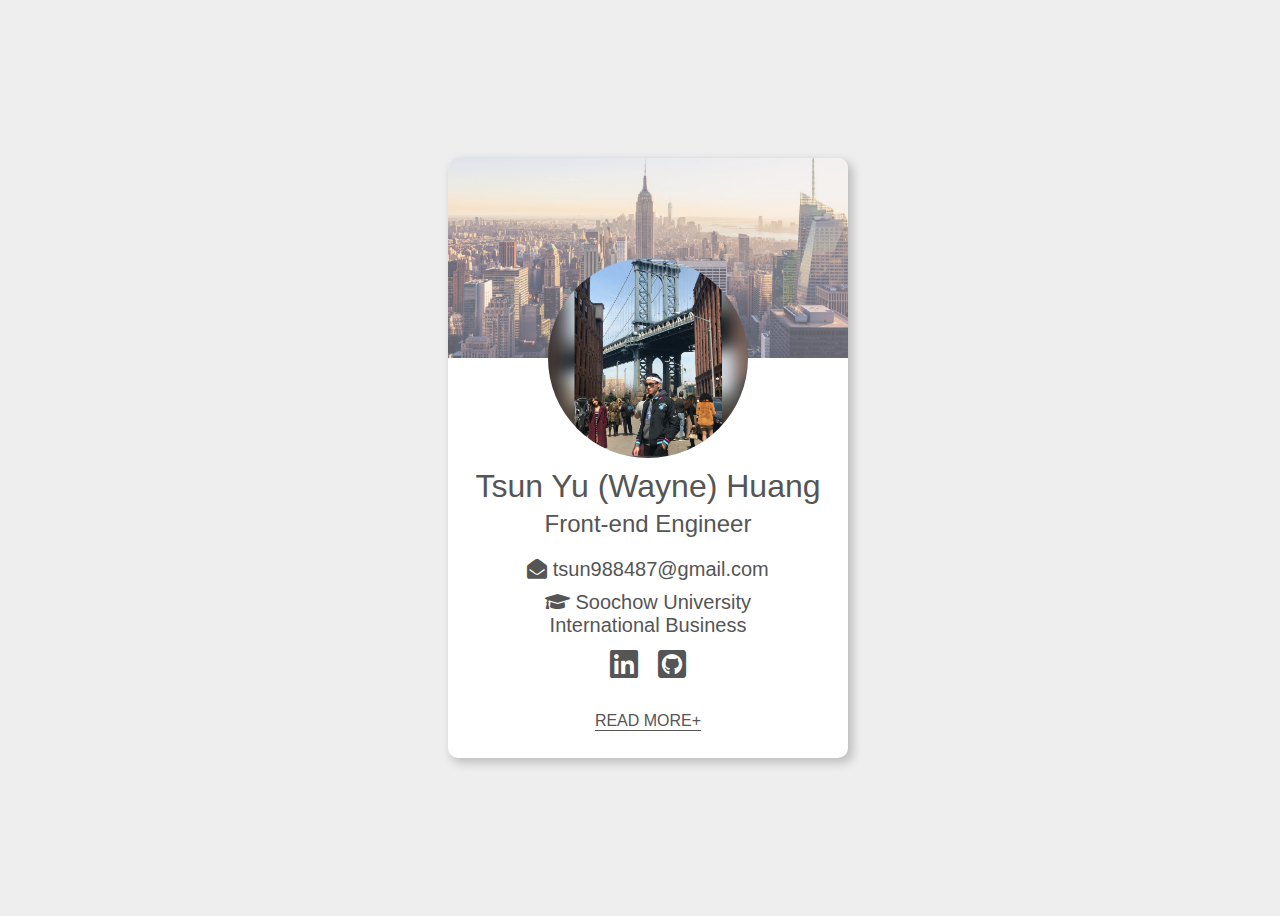
<file: index.html>
<!DOCTYPE html>
<html lang="en">
  <head>
    <meta charset="UTF-8" />
    <meta name="viewport" content="width=device-width, initial-scale=1.0" />
    <title>Introduction</title>
    <link rel="stylesheet" href="./index.css" />
    <link rel="stylesheet" href="./css/all.css" />
    <link
      rel="stylesheet"
      href="https://cdnjs.cloudflare.com/ajax/libs/animate.css/4.1.1/animate.min.css"
    />
  </head>
  <body>
    <div class="homepage">
      <div class="infoCard animate__animated animate__zoomIn">
        <div class="wallpaper"></div>
        <div class="headpic"></div>
        <div class="name">Tsun Yu (Wayne) Huang</div>
        <div class="job">Front-end Engineer</div>
        <div>
          <div class="content">
            <i class="fas fa-envelope-open"></i> tsun988487@gmail.com
          </div>
          <div class="content">
            <i class="fas fa-graduation-cap"></i> Soochow University<br />
            International Business
          </div>
          <div class="content">
            <a
              href="https://www.linkedin.com/in/tsun-yu-wayne-huang-020268163/"
              class="icon"
            >
              <i class="fab fa-linkedin"></i></a
            ><a href="https://github.com/tsun-yu" class="icon"
              ><i class="fab fa-github-square"></i>
            </a>
          </div>
        </div>
        <div class="blankDiv">blank</div>
        <div class="readmore">
          <a href="https://wayne.vercel.app" class=""> READ MORE+ </a>
        </div>
      </div>
    </div>
  </body>
</html>
</file>
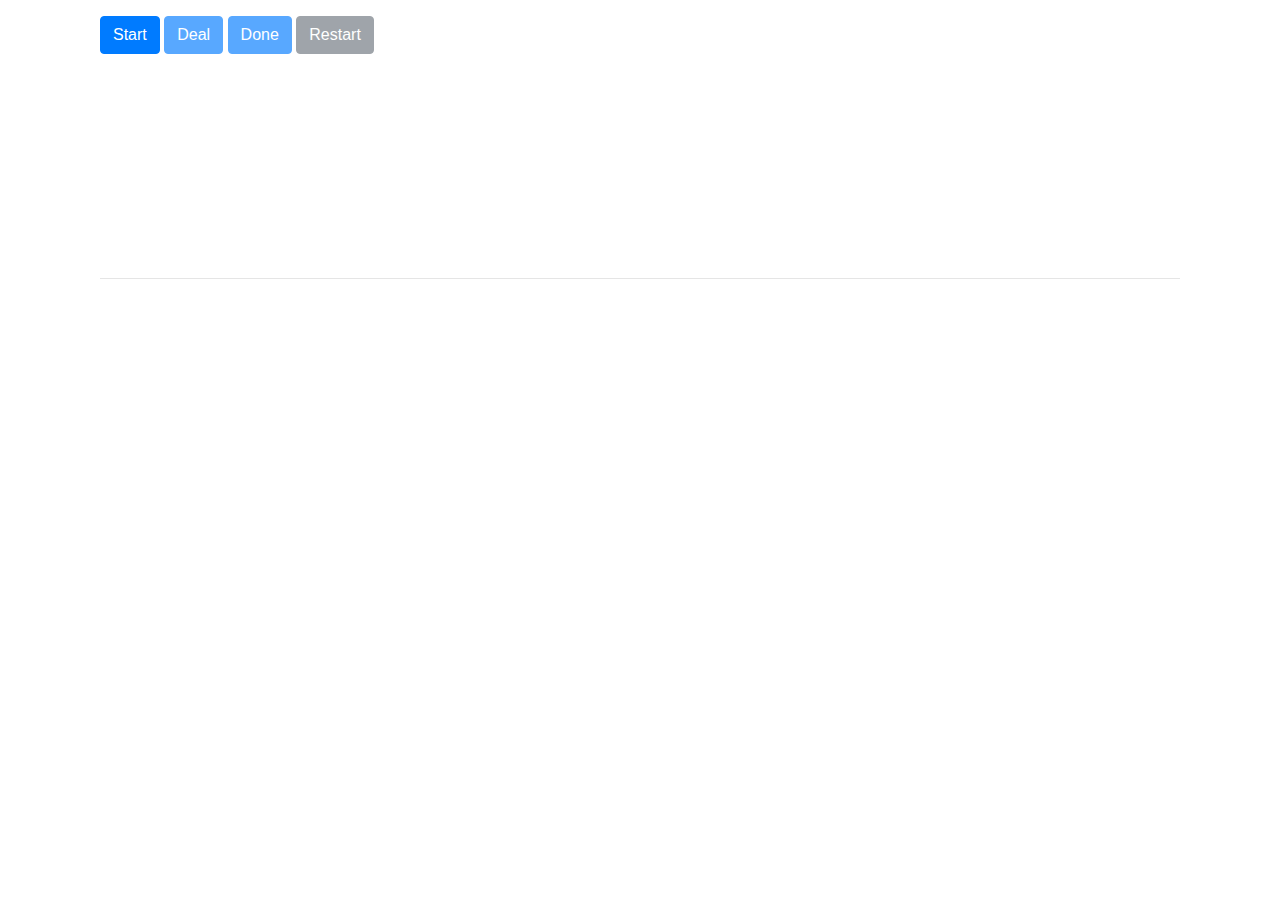
<file: js-practice/black-jack/index.html>
<!DOCTYPE html>
<html lang="en">
  <head>
    <meta charset="UTF-8" />
    <meta name="viewport" content="width=device-width, initial-scale=1.0" />
    <title>black jack</title>
    <link
      rel="stylesheet"
      href="https://stackpath.bootstrapcdn.com/bootstrap/4.5.2/css/bootstrap.min.css"
      integrity="sha384-JcKb8q3iqJ61gNV9KGb8thSsNjpSL0n8PARn9HuZOnIxN0hoP+VmmDGMN5t9UJ0Z"
      crossorigin="anonymous"
    />
    <link rel="stylesheet" href="./index.css" />
  </head>
  <body>
    <div class="container">
      <div class="col">
        <div class="btn-groups">
          <button id="start" class="btn btn-primary">Start</button>
          <button id="deal" class="btn btn-primary" disabled>Deal</button>
          <button id="done" class="btn btn-primary" disabled>Done</button>
          <button id="restart" class="btn btn-secondary" disabled>
            Restart
          </button>
        </div>
        <div id="player">
          <div id="result"></div>
          <div id="playerTotal"></div>
          <h1 id="playerCards"></h1>
        </div>
        <hr />
        <div id="bank">
          <div id="bankTotal"></div>
          <h1 id="bankCards"></h1>
        </div>
      </div>
    </div>
    <script src="poker.min.js"></script>
    <script src="./index.js"></script>
  </body>
</html>
</file>
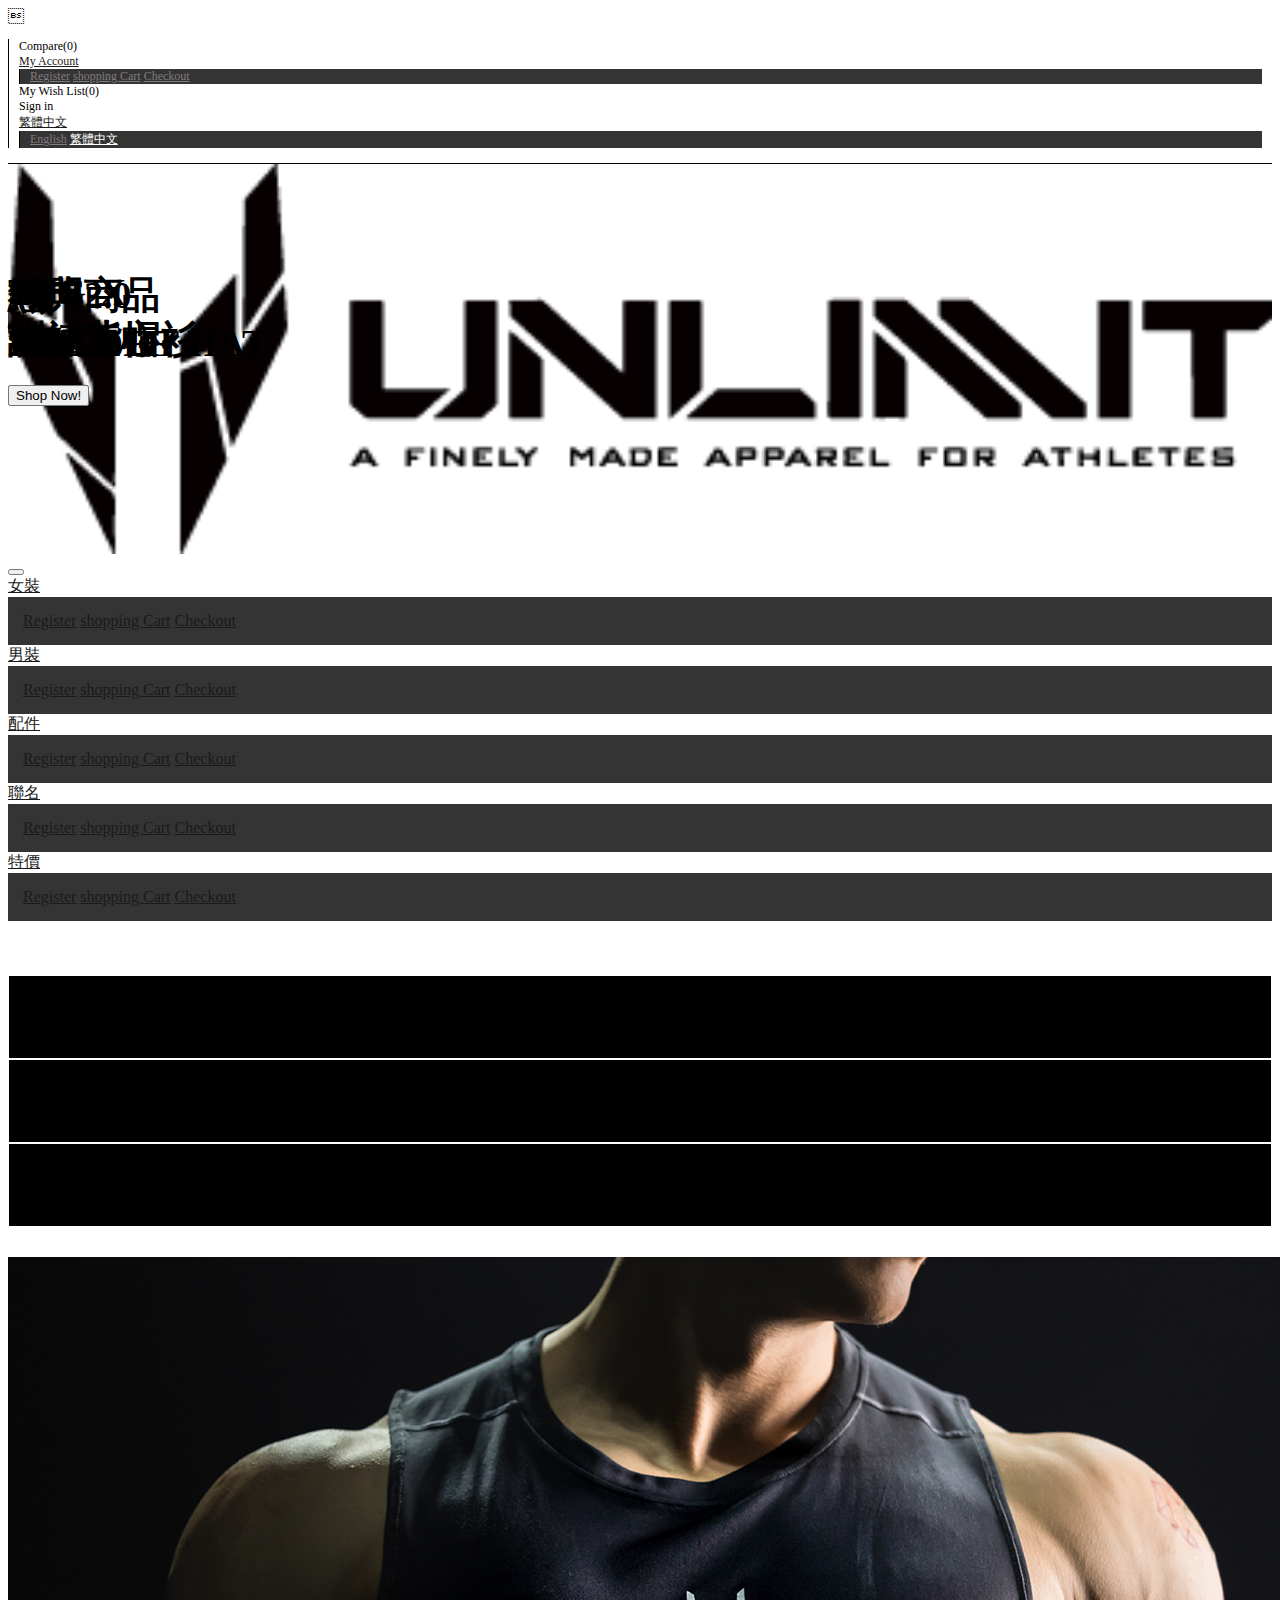
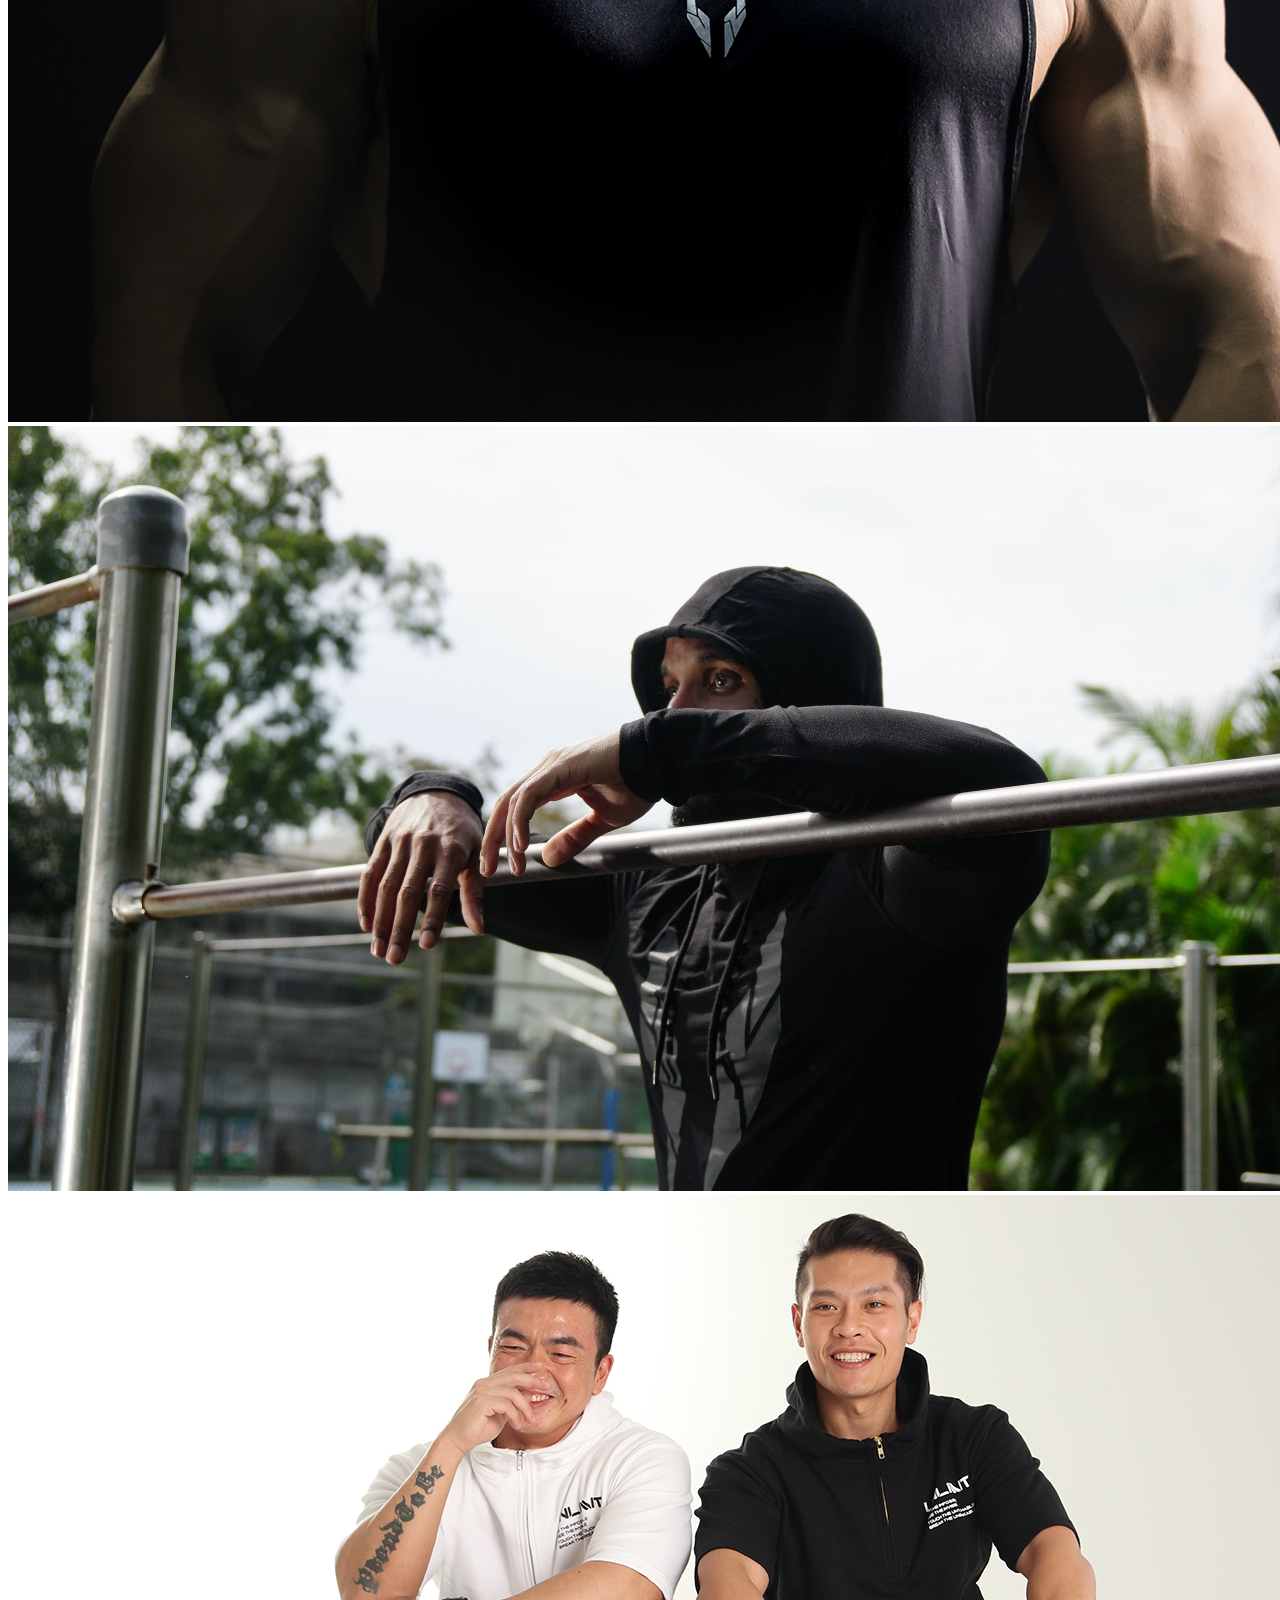
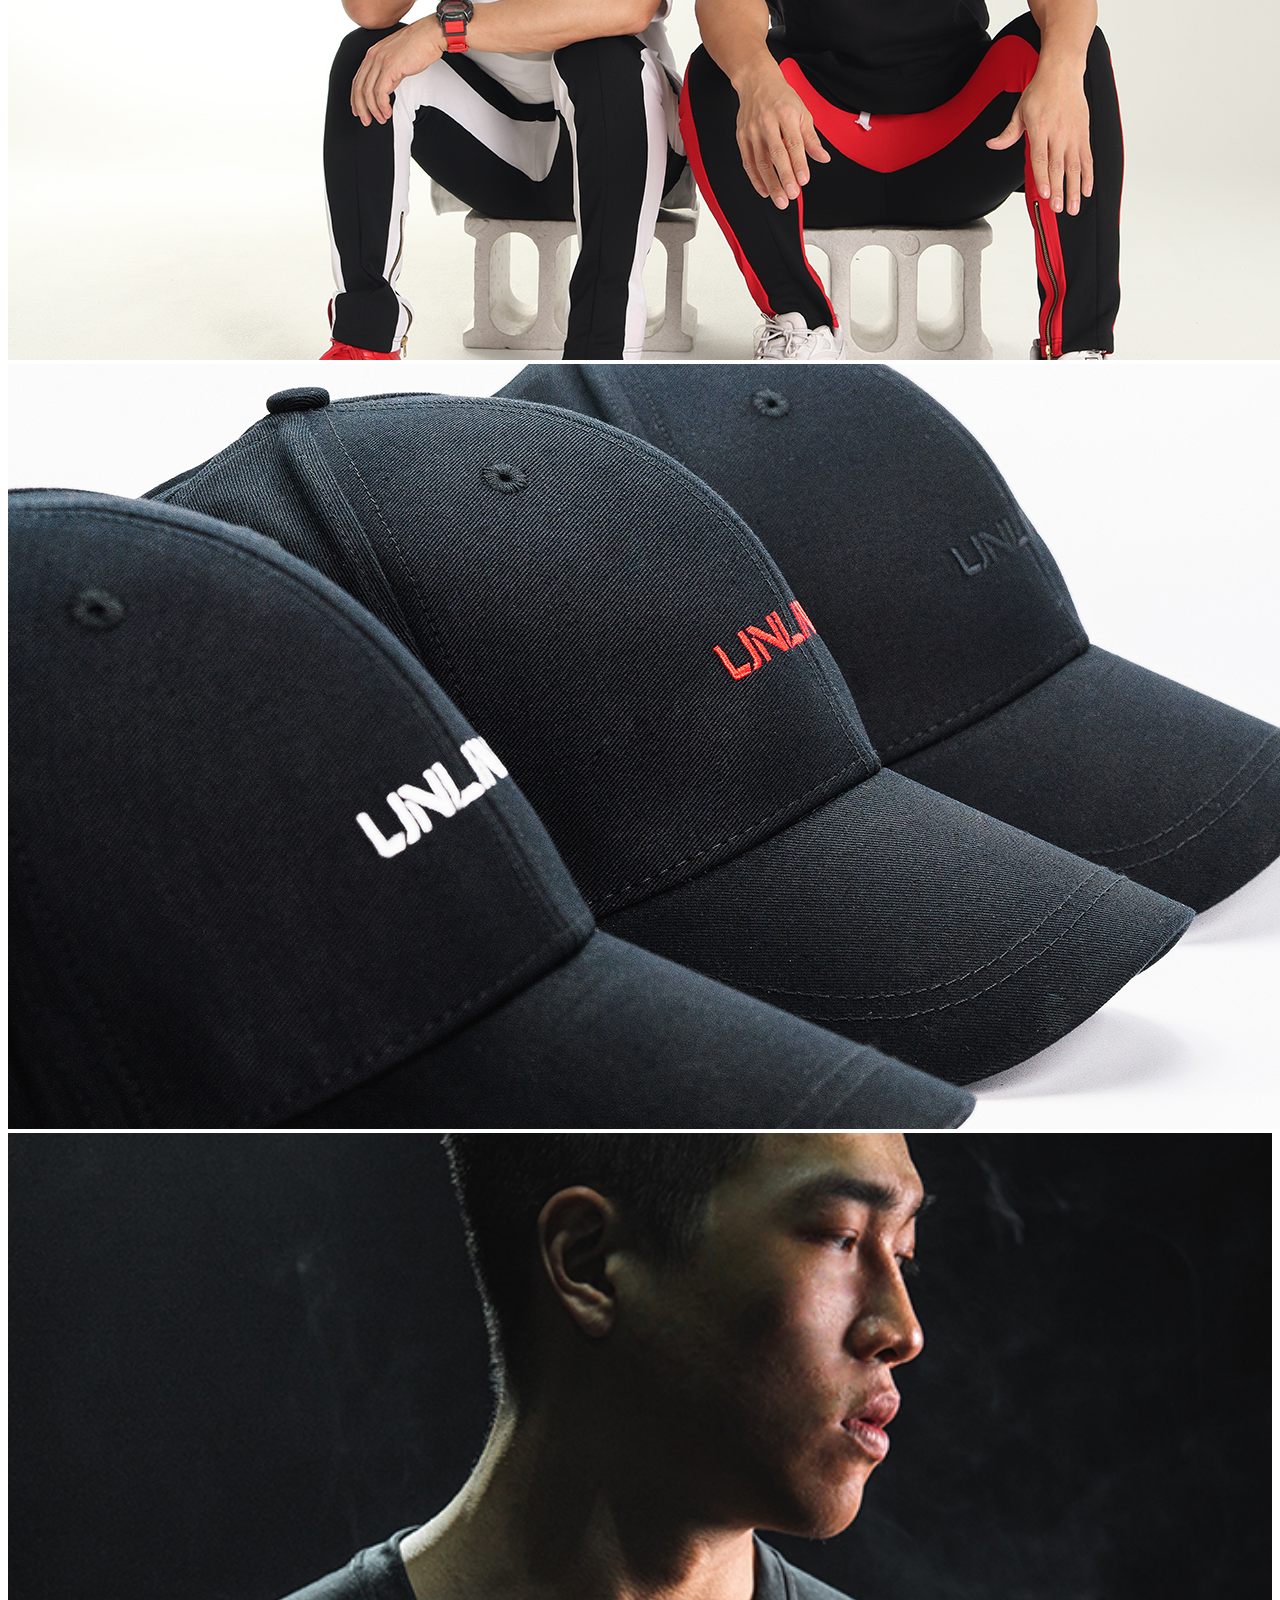
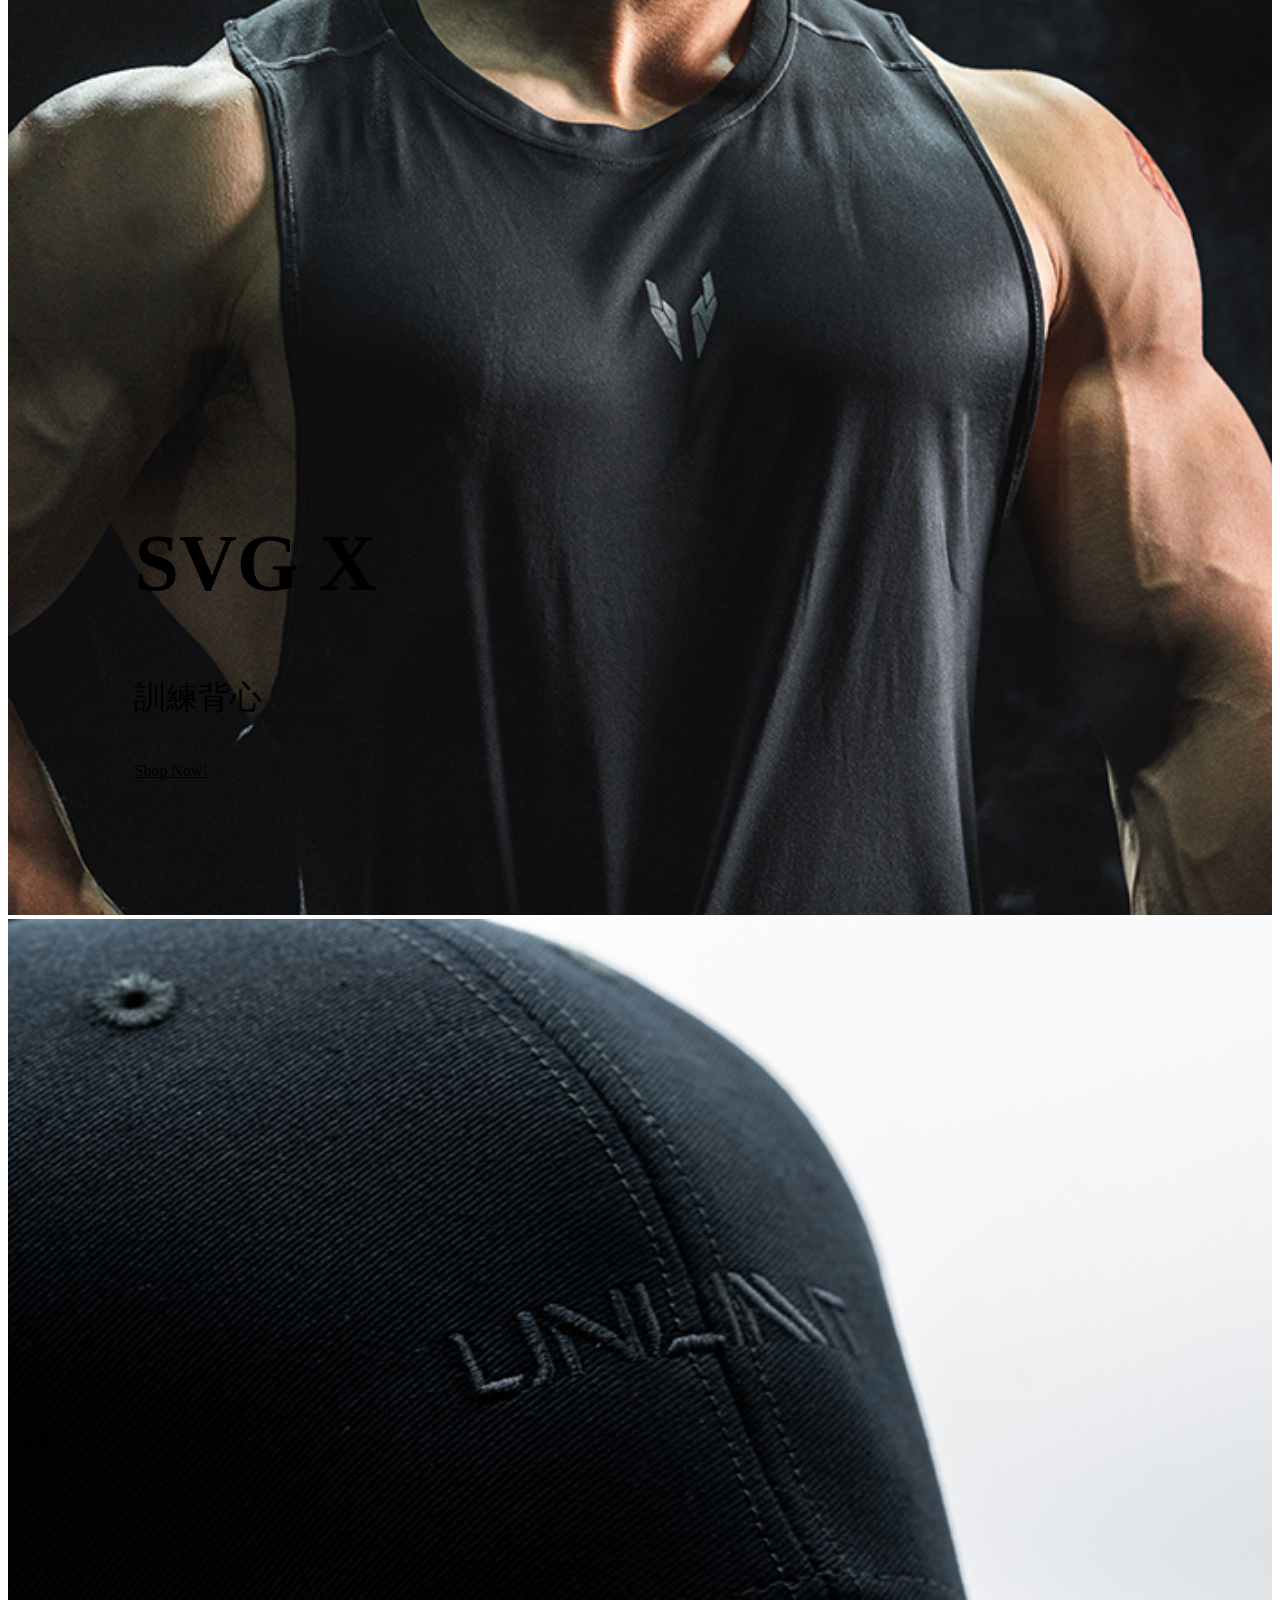
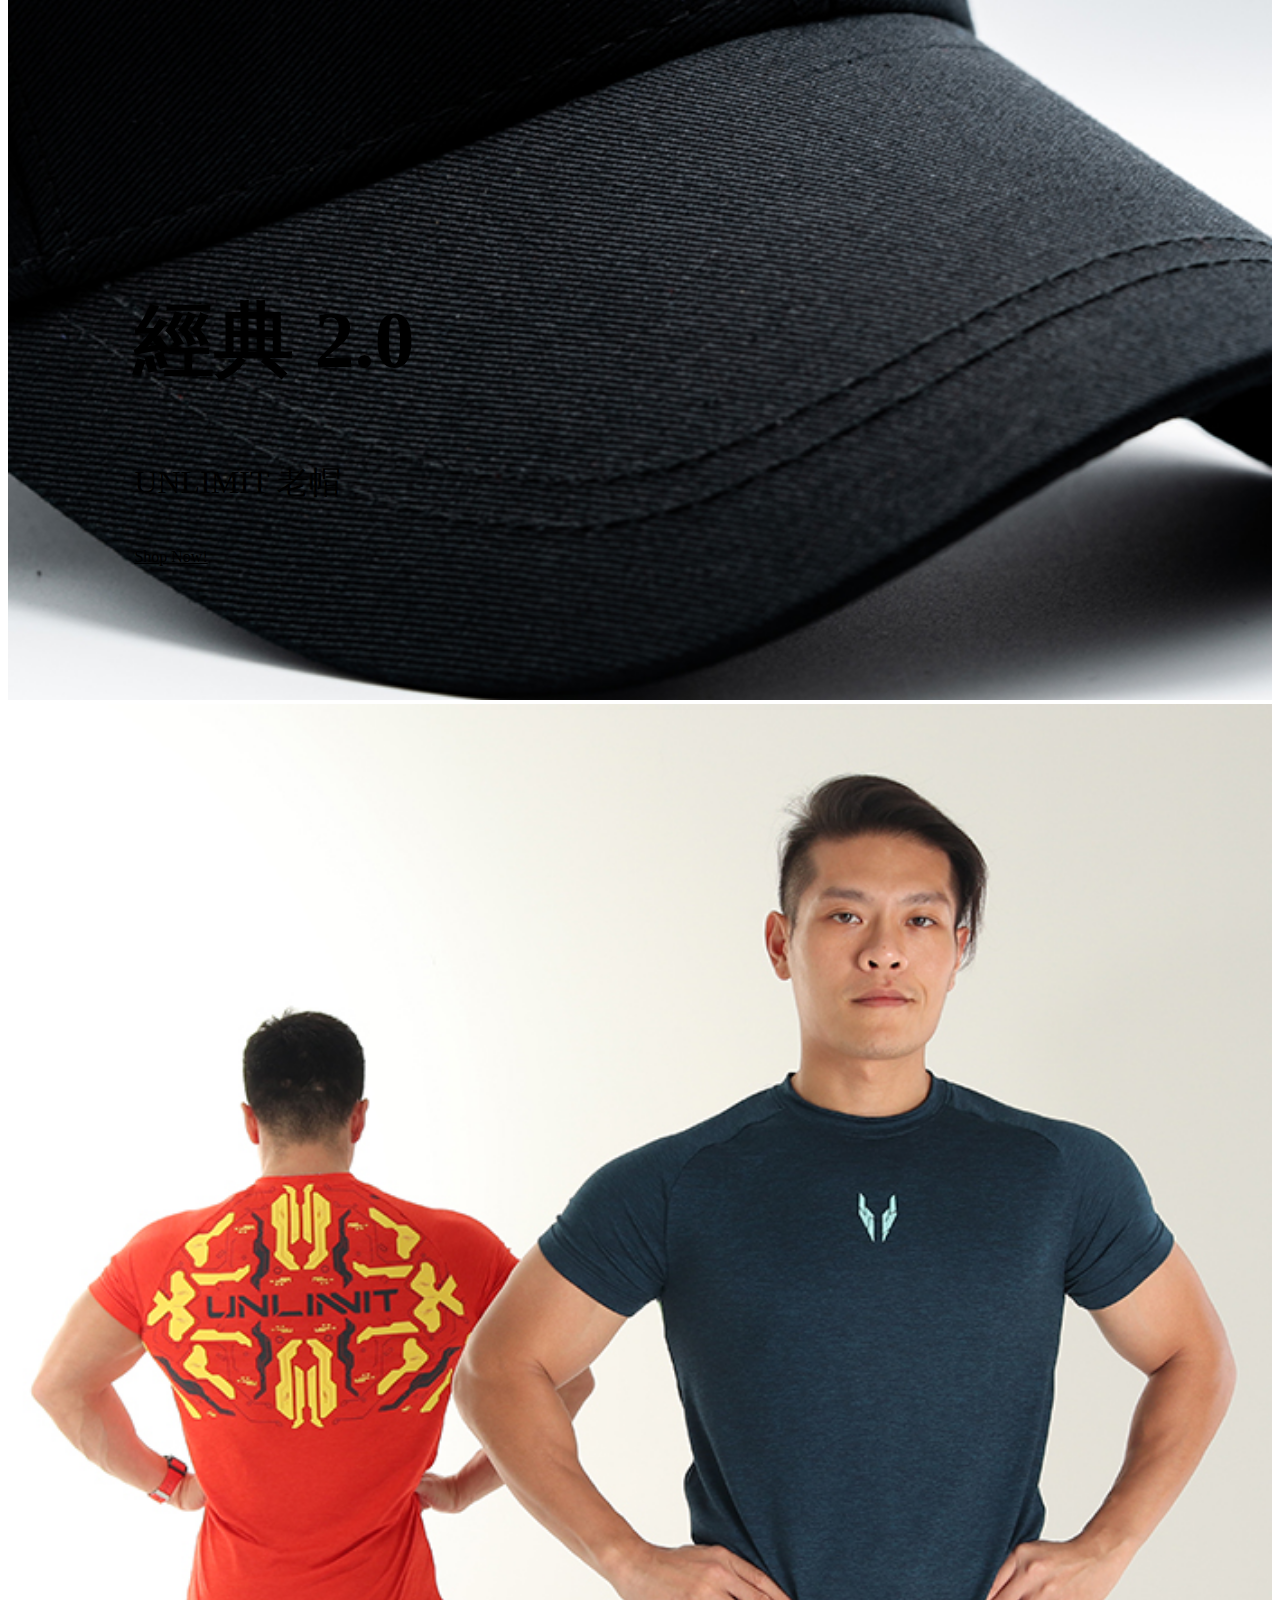
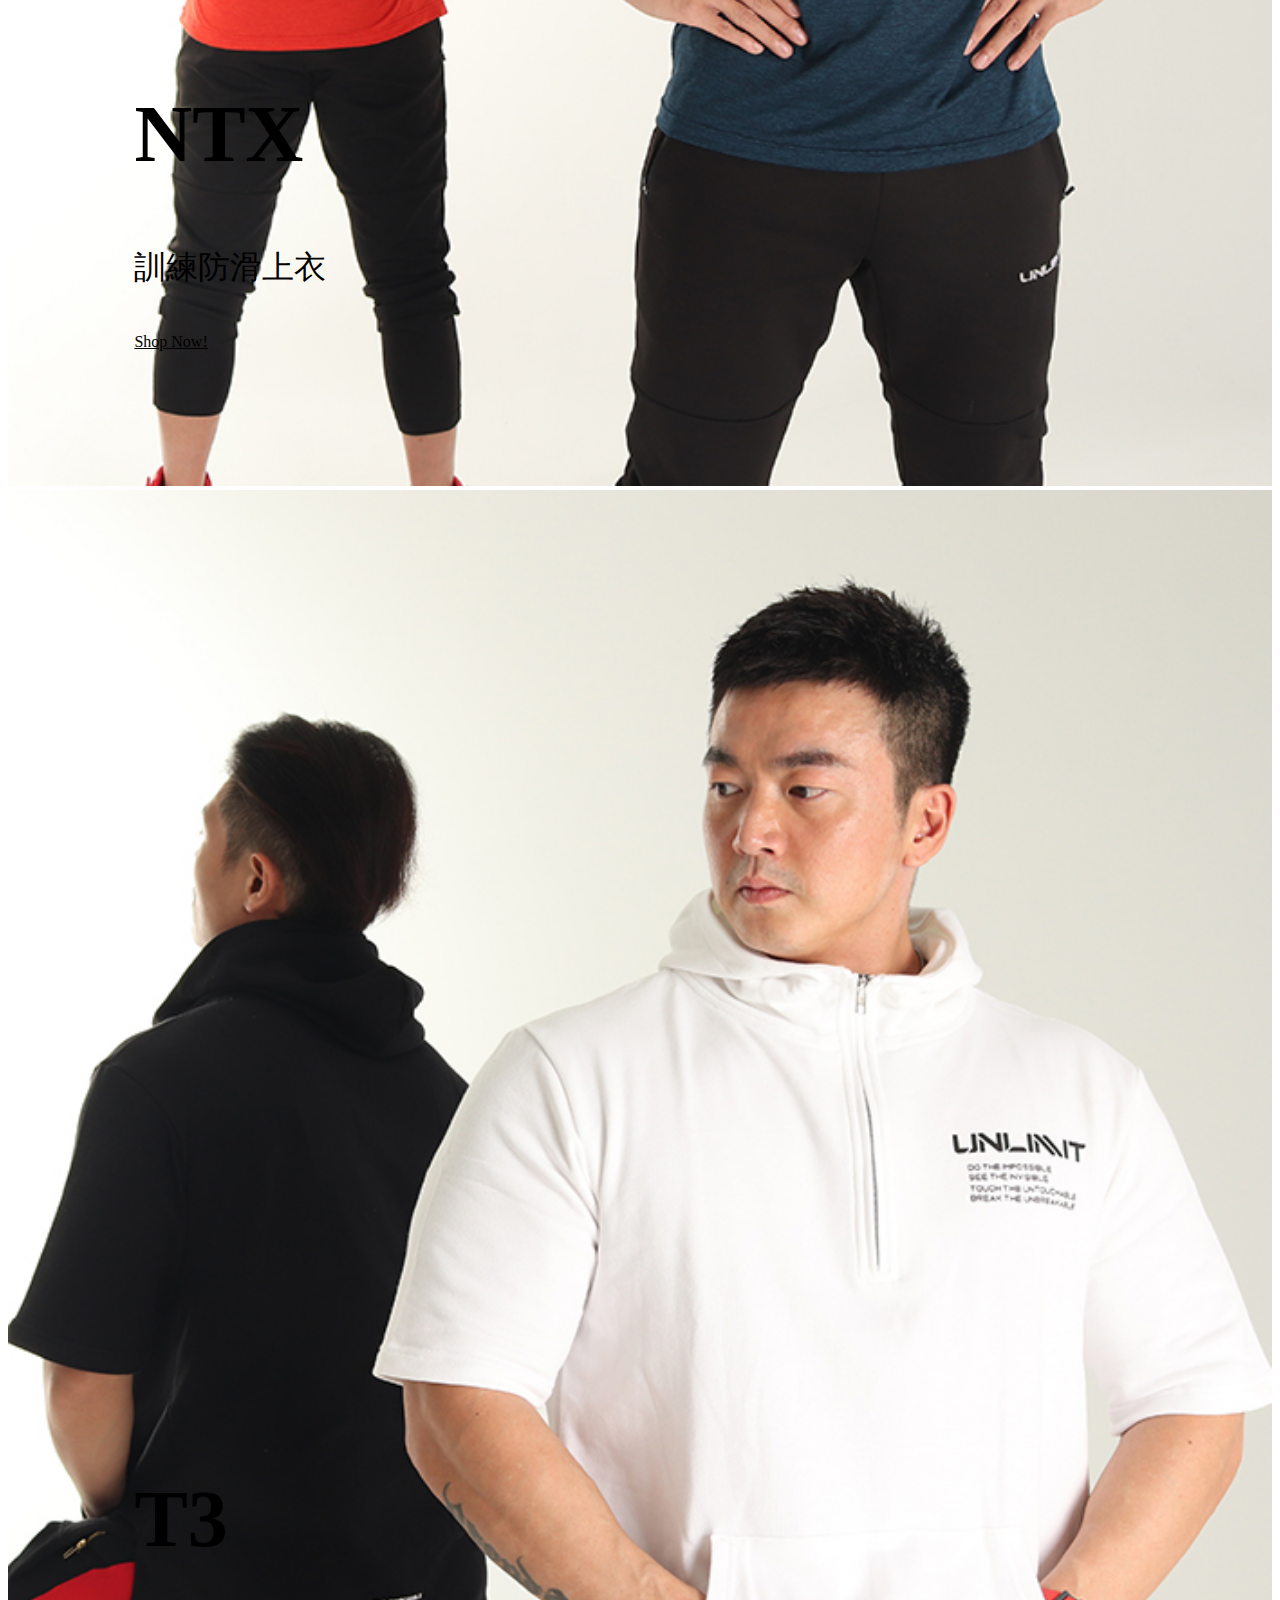
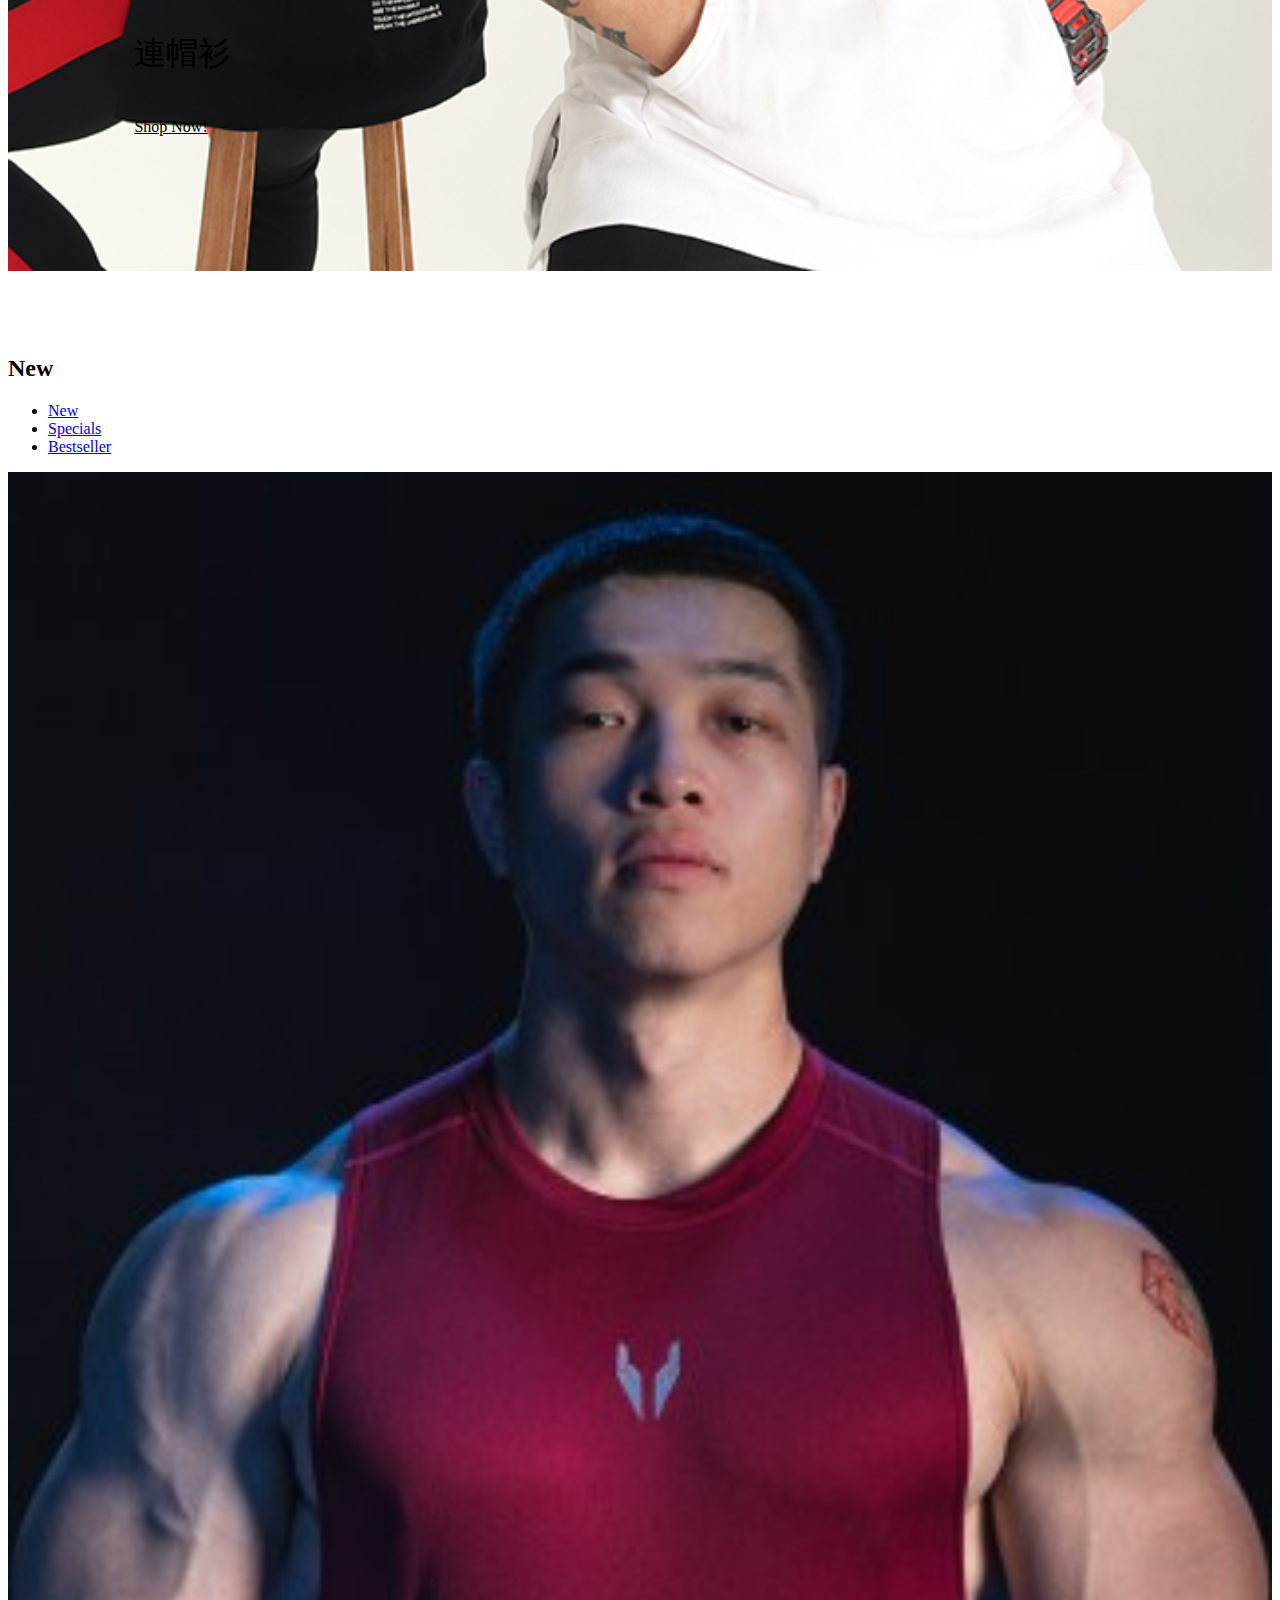
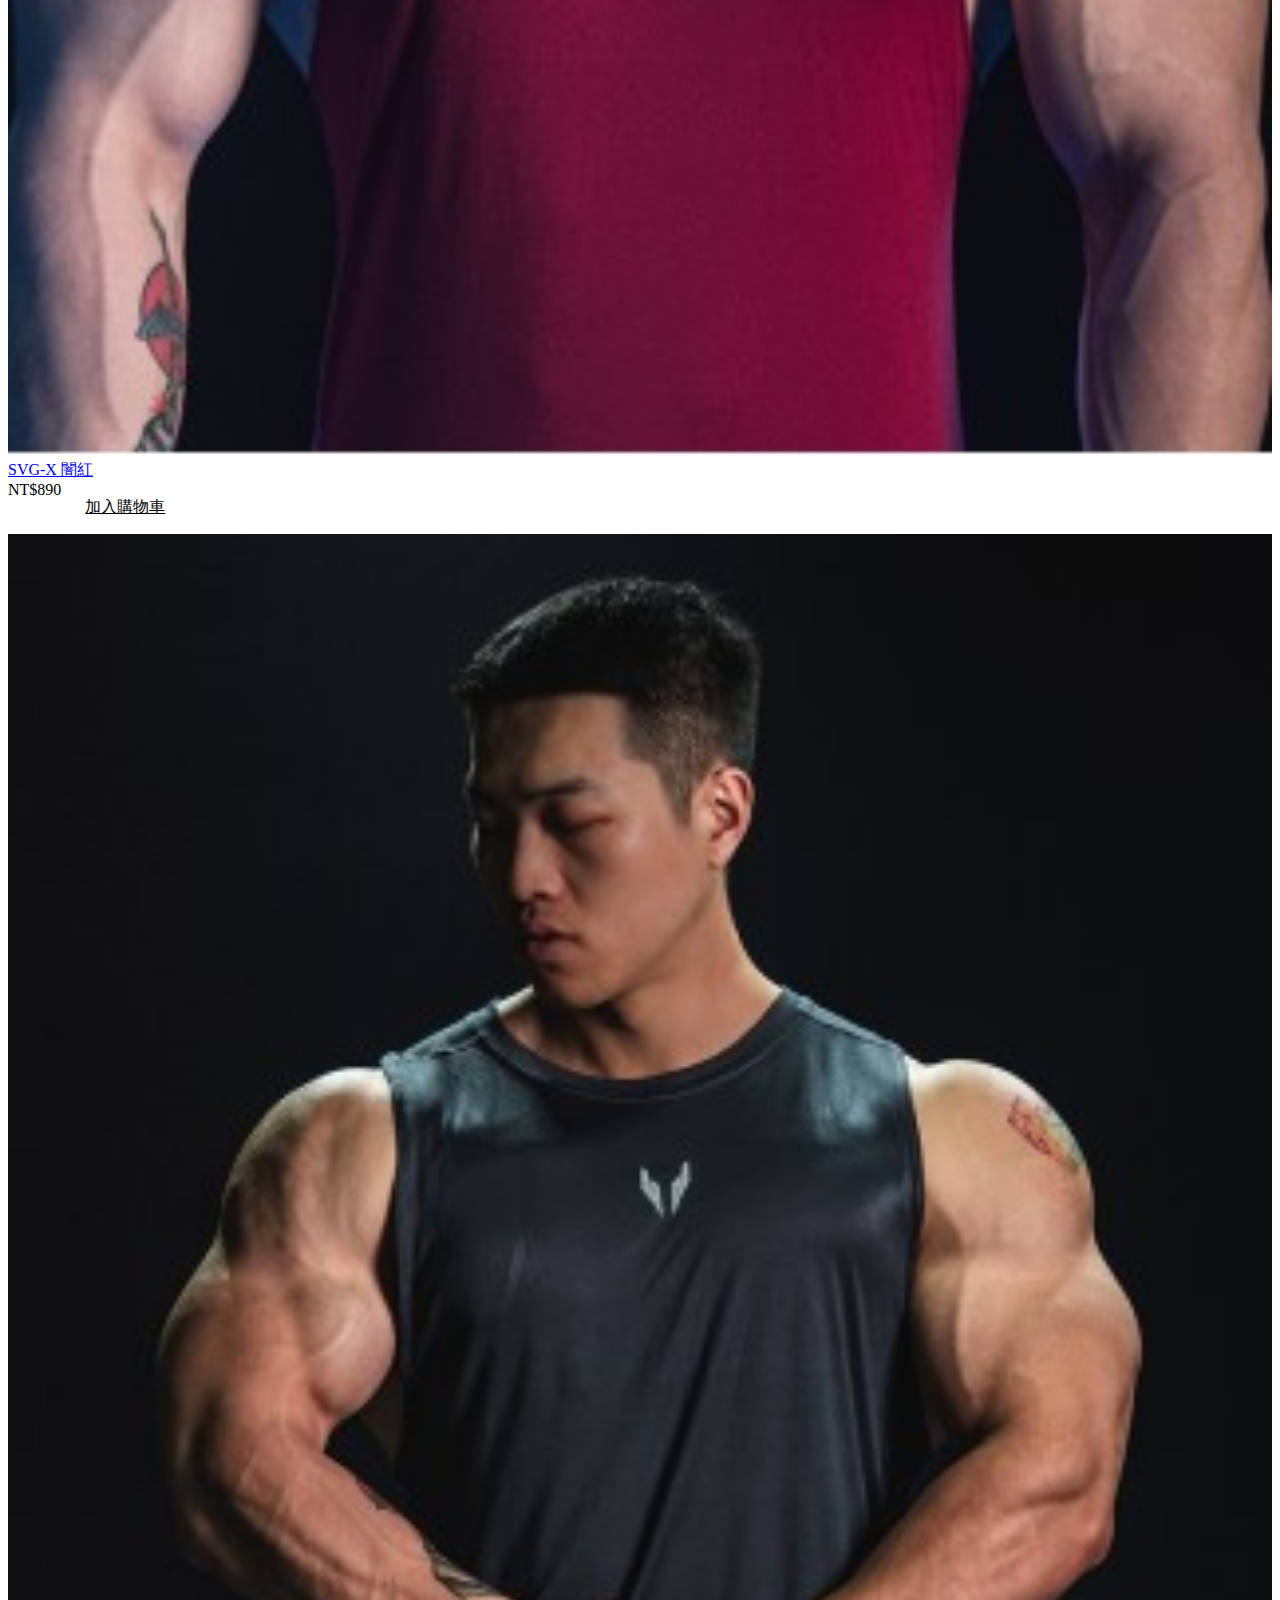
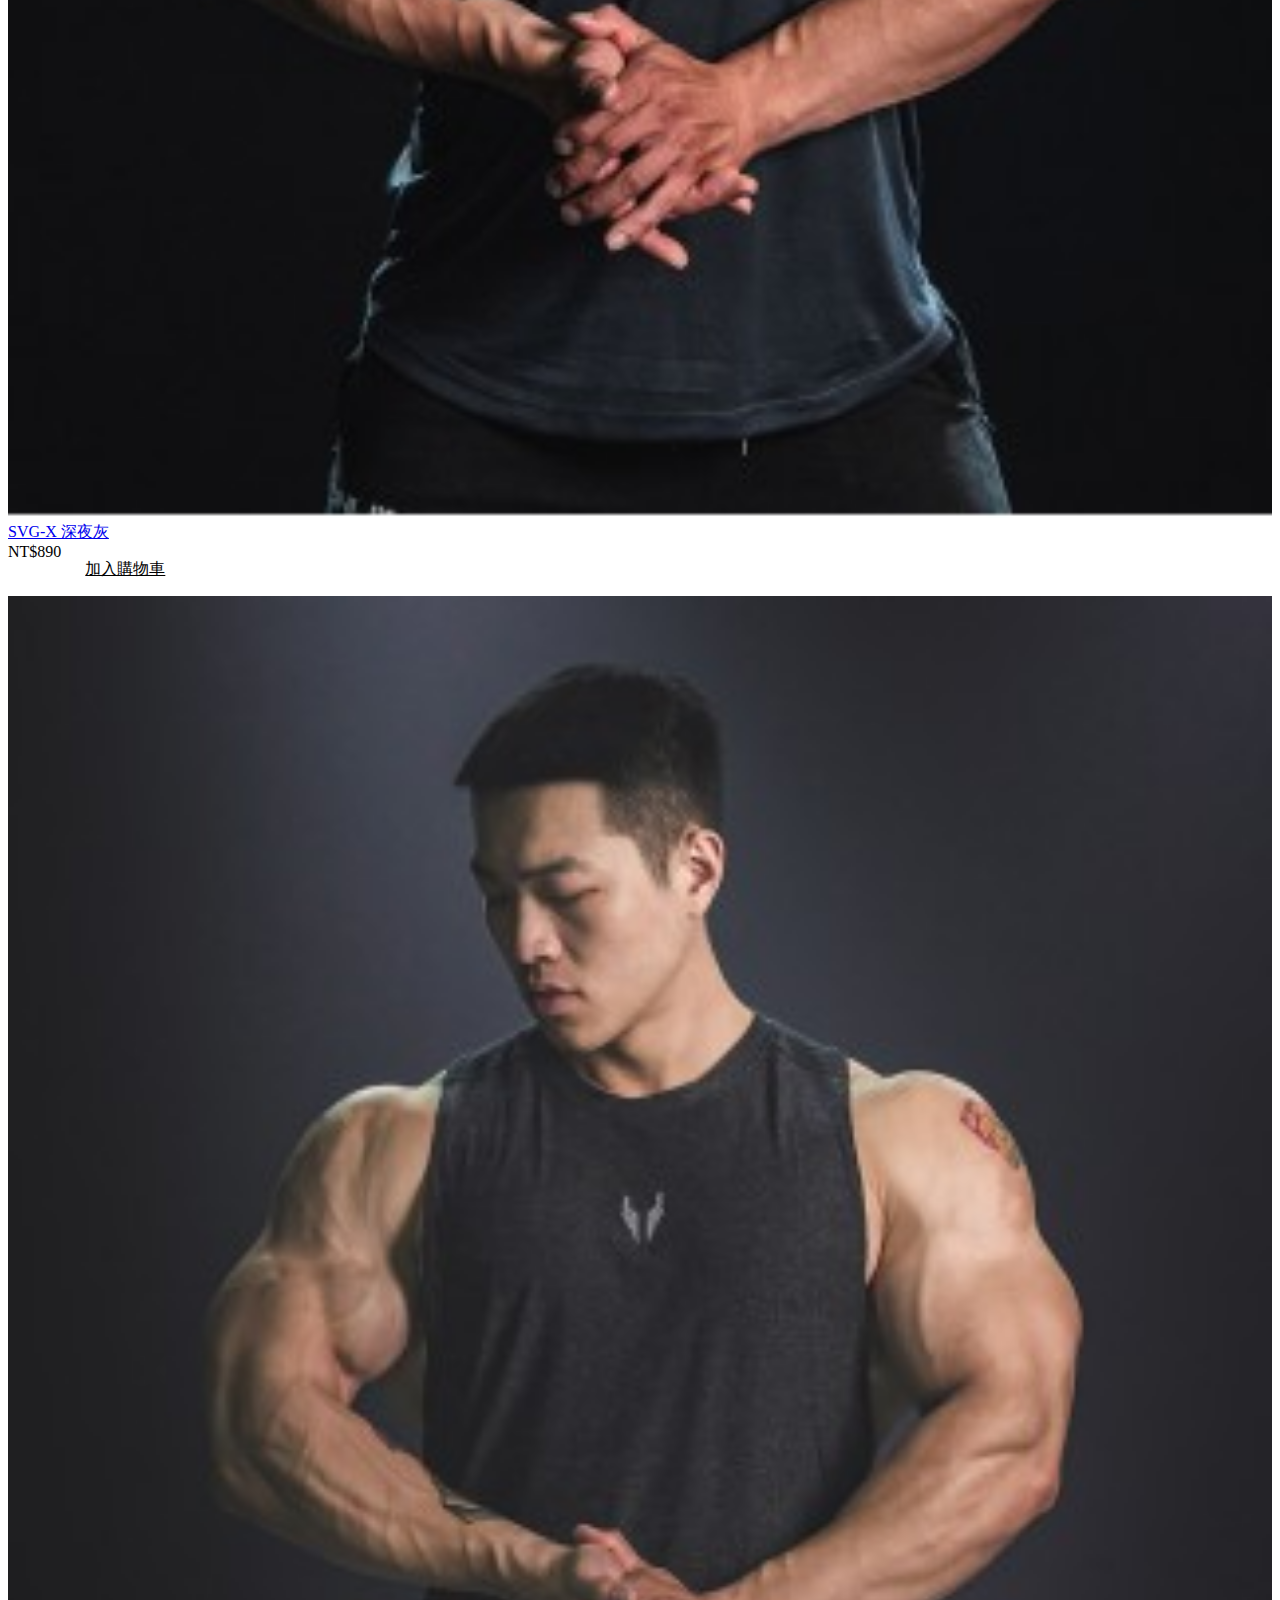
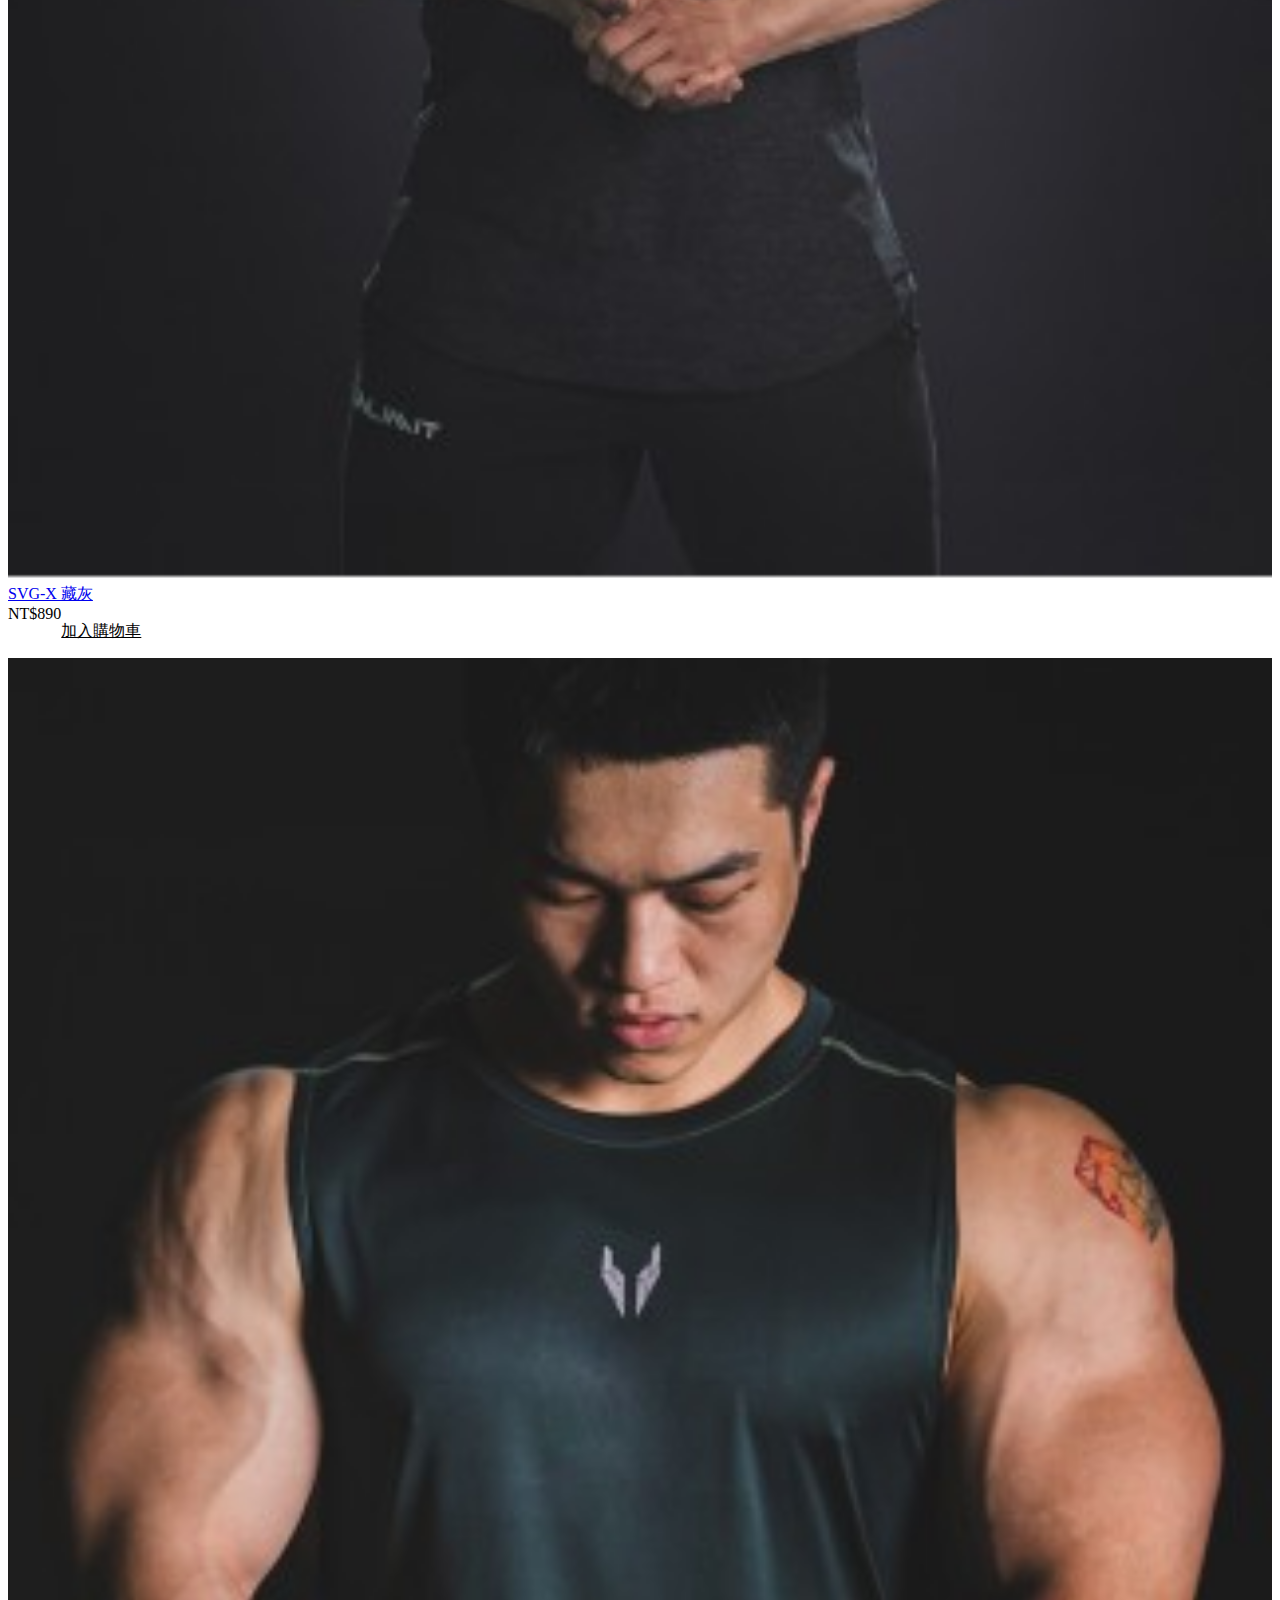
<file: bootstrap-practice/bootstrap.html>
<!DOCTYPE html>
<html lang="en">

<head>
    <meta charset="UTF-8">
    <meta name="viewport" content="width=device-width, initial-scale=1.0">
    <title>UNLIMIT</title>
    <link rel="stylesheet" href="https://stackpath.bootstrapcdn.com/bootstrap/4.2.1/css/bootstrap.min.css"
        integrity="sha384-GJzZqFGwb1QTTN6wy59ffF1BuGJpLSa9DkKMp0DgiMDm4iYMj70gZWKYbI706tWS" crossorigin="anonymous">
    <link rel="stylesheet" href="./bootstrap.css">
    <link rel="stylesheet" href="https://cdn.linearicons.com/free/1.0.0/icon-font.min.css">
    <link rel="stylesheet" href="../../css/all.css">
</head>


<style>

</style>

<body>
    <div class="container">
        <header class="">
            <div class="row topline justify-content-end">
                <div>Compare(0)</div>
                <div class="dropdown">
                    <a class="dropdown-toggle" href="#" id="dropdownMenuLink" data-toggle="dropdown"
                        aria-haspopup="true" aria-expanded="false" style="color: #1a1a1a;">
                        My Account
                    </a>

                    <div class="dropdown-menu menu" aria-labelledby="dropdownMenuLink">
                        <a class="dropdown-item option" href="#">Register</a>
                        <a class="dropdown-item option" href="#">shopping Cart</a>
                        <a class="dropdown-item option" href="#">Checkout</a>
                    </div>
                </div>
                <div>My Wish List(0)</div>
                <div>Sign in</div>
                <div class="dropdown">
                    <a class="dropdown-toggle" href="#" role="button" id="dropdownMenuLink" data-toggle="dropdown"
                        aria-haspopup="true" aria-expanded="false" style="color: #1a1a1a;">
                        繁體中文
                    </a>
                    <div class="dropdown-menu menu" aria-labelledby="dropdownMenuLink">
                        <a class="dropdown-item option" href="#">English</a>
                        <a class="dropdown-item option" href="#" style="color: white;">繁體中文</a>
                    </div>
                </div>
            </div>
            <!-- 導覽列 -->
            <nav class="navbar navbar-expand-lg navbar-light bg-light row bg-white">
                <div class="col-lg-3 col-md-2 col-sm-12 col-12">
                    <a class="navbar-brand" href="#">
                        <img src="./umlimit/logo-389x120.png" alt="" class="logo">
                    </a>
                </div>
                <button class="navbar-toggler" type="button" data-toggle="collapse" data-target="#navbarNavAltMarkup"
                    aria-controls="navbarNavAltMarkup" aria-expanded="false" aria-label="Toggle navigation">
                    <span class="navbar-toggler-icon"></span>
                </button>
                <div class="collapse navbar-collapse justify-content-end" id="navbarNavAltMarkup">
                    <div class="navbar-nav">
                        <div class="dropdown">
                            <a class="nav-item nav-link" href="#" id="dropdownMenuLink" data-toggle="dropdown"
                                aria-haspopup="true" aria-expanded="false"">
                                女裝
                            </a>
                            <div class=" dropdown-menu menu" aria-labelledby="dropdownMenuLink">
                                <a class="dropdown-item option" href="#">Register</a>
                                <a class="dropdown-item option" href="#">shopping Cart</a>
                                <a class="dropdown-item option" href="#">Checkout</a>
                        </div>
                    </div>
                    <div class="dropdown">
                        <a class="nav-item nav-link" href="#" id="dropdownMenuLink" data-toggle="dropdown"
                            aria-haspopup="true" aria-expanded="false"">
                                男裝
                            </a>
                            <div class=" dropdown-menu menu" aria-labelledby="dropdownMenuLink">
                            <a class="dropdown-item option" href="#">Register</a>
                            <a class="dropdown-item option" href="#">shopping Cart</a>
                            <a class="dropdown-item option" href="#">Checkout</a>
                    </div>
                </div>
                <div class="dropdown">
                    <a class="nav-item nav-link" href="#" id="dropdownMenuLink" data-toggle="dropdown"
                        aria-haspopup="true" aria-expanded="false"">
                                配件
                            </a>
                            <div class=" dropdown-menu menu" aria-labelledby="dropdownMenuLink">
                        <a class="dropdown-item option" href="#">Register</a>
                        <a class="dropdown-item option" href="#">shopping Cart</a>
                        <a class="dropdown-item option" href="#">Checkout</a>
                </div>
    </div>
    <div class="dropdown">
        <a class="nav-item nav-link" href="#" id="dropdownMenuLink" data-toggle="dropdown" aria-haspopup="true"
            aria-expanded="false"">
                                聯名
                            </a>
                            <div class=" dropdown-menu menu" aria-labelledby="dropdownMenuLink">
            <a class="dropdown-item option" href="#">Register</a>
            <a class="dropdown-item option" href="#">shopping Cart</a>
            <a class="dropdown-item option" href="#">Checkout</a>
    </div>
    </div>
    <div class="dropdown">
        <a class="nav-item nav-link" href="#" id="dropdownMenuLink" data-toggle="dropdown" aria-haspopup="true"
            aria-expanded="false"">
                                特價
                            </a>
                            <div class=" dropdown-menu menu" aria-labelledby="dropdownMenuLink">
            <a class="dropdown-item option" href="#">Register</a>
            <a class="dropdown-item option" href="#">shopping Cart</a>
            <a class="dropdown-item option" href="#">Checkout</a>
    </div>
    </div>
    <div class="nav-item nav-link">
        <svg class="lnr lnr-magnifier">
            <use class="" xlink:href="#lnr-magnifier"></use>
        </svg>
    </div>
    <div>
        <span class="lnr lnr-cart nav-item nav-link"></span>
    </div>
    </div>
    </div>
    </nav>
    </header>
    <!-- 三個黑色塊 -->
    <div class="row boxinfo">
        <div class="flex boxinfoitem text-white col-md-4 col-12 align-items-center flex-column flex-md-row">
            <div class="icon">
                <svg class="lnr lnr-rocket">
                    <use xlink:href="#lnr-rocket"></use>
                </svg>
            </div>
            <div>
                <h3 class="text-center text-md-left">免運費</h3>
                <p>單筆消費滿NT$1500</p>
            </div>
        </div>
        <div class="flex align-items-center boxinfoitem text-white col-md-4 col-12 flex-column flex-md-row">
            <div class="icon">
                <span class="lnr lnr-book"></span>
            </div>
            <div>
                <h3 class="text-center text-md-left">退貨&換貨</h3>
                <p>7天內無清洗、無剪標退換貨保證</p>
            </div>
        </div>
        <div class="flex align-items-center boxinfoitem text-white col-md-4 col-12 flex-column flex-md-row">
            <div class="icon">
                <span class="lnr lnr-phone-handset"></span>
            </div>
            <div>
                <h3 class="text-center text-md-left">網路客服</h3>
                <p>13:00 pm - 21:00 pm</p>
            </div>
        </div>
    </div>
    <!-- 輪播 -->
    <div id="carouselExampleControls" class="carousel row" data-ride="carousel">
        <div class="carousel-inner">
            <div class="carousel-item active">
                <img src="./umlimit/banner/tank.jpg" class="d-block w-100" alt="...">
                <div class="carousel-caption ">
                    <div class="">
                        SVG-X<br>訓練背心
                    </div>
                    <button type="button" class="btn btn-light">Shop Now!</button>
                </div>
            </div>
            <div class="carousel-item">
                <img src="./umlimit/banner/nigga.jpg" class="d-block w-100" alt="...">
                <div class="carousel-caption">
                    <div>熱門商品<br>30% OFF</div>
                    <button button type="button" class="btn btn-light">Shop Now!</button>
                </div>
            </div>
            <div class="carousel-item">
                <img src="./umlimit/banner/pat.jpg" class="d-block w-100" alt="...">
                <div class="carousel-caption">
                    <div>T3<br>短袖連帽衫</div>
                    <button button type="button" class="btn btn-light">Shop Now!</button>
                </div>
            </div>
            <div class="carousel-item">
                <img src="./umlimit/banner/cap.jpg" class="d-block w-100" alt="...">
                <div class="carousel-caption">
                    <div>經典2.0<br>UNLIMIT HAT</div>
                    <button button type="button" class="btn btn-light">Shop Now!</button>
                </div>
            </div>
        </div>
        <a class="carousel-control-prev" href="#carouselExampleControls" role="button" data-slide="prev">
            <span class="carousel-control-prev-icon" aria-hidden="true"></span>
            <span class="sr-only">Previous</span>
        </a>
        <a class="carousel-control-next" href="#carouselExampleControls" role="button" data-slide="next">
            <span class="carousel-control-next-icon" aria-hidden="true"></span>
            <span class="sr-only">Next</span>
        </a>
    </div>
    <!-- 四格 -->
    <div class="row">
        <div class="banner p-0 col-md-6 col-12">
            <img src="./umlimit/banner2/tank.jpg" alt="">
            <div class="text-white">
                <h2 class="m-0">SVG X</h2>
                <h4 class="m-0">訓練背心</h4>
                <p><u>Shop Now!</u></p>
            </div>
        </div>
        <div class="banner p-0 col-md-6 col-12">
            <img src="./umlimit/banner2/cap.jpg" alt="">
            <div class="text-white">
                <h2 class="m-0">經典 2.0</h2>
                <h4 class="m-0">UNLIMIT 老帽</h4>
                <p><u> Shop Now!</u></p>
            </div>
        </div>
        <div class="banner p-0 col-md-6 col-12">
            <img src="./umlimit/banner2/pat.jpg" alt="">
            <div class="text-white">
                <h2 class="m-0">NTX</h2>
                <h4 class="m-0">訓練防滑上衣</h4>
                <p><u> Shop Now!</u></p>
            </div>
        </div>
        <div class="banner p-0 col-md-6 col-12">
            <img src="./umlimit/banner2/pat2.jpg" alt="">
            <div class="text-white">
                <h2 class="m-0">T3</h2>
                <h4 class="m-0">連帽衫</h4>
                <p><u> Shop Now!</u></p>
            </div>
        </div>
    </div>
    <div class="box"> </div>
    <div class="row">
        <div class="col-xs-12 col-md-3">
            <h2>New</h2>
        </div>
        <ul class="nav justify-content-center">
            <li class="nav-item">
                <a class="nav-link active text-secondary" href="#">New</a>
            </li>
            <li class="nav-item">
                <a class="nav-link text-dark" href="#">Specials</a>
            </li>
            <li class="nav-item">
                <a class="nav-link text-dark" href="#">Bestseller</a>
            </li>
        </ul>
    </div>
    <!-- tank背心 -->
    <div class="row flex-row flex-nowrap overflow-hidden">
        <div class="slide col-xl-3 col-lg-4 col-md-4 col-6">
            <div>
                <img src="./umlimit/tank/tank1.jpg" alt="">
            </div>
            <div>
                <a href="http://www.unlimitw.com/index.php?route=product/product&product_id=110" class="text-dark">SVG-X
                    闇紅</a>
            </div>
            <div class="flex justify-content-between">
                <div>
                    <span>NT$890</span> </div>
                <span class="lnr lnr-cart nav-item nav-link d-md-none"></span>
                <p class="d-sm-none d-md-block">加入購物車</p>
            </div>
        </div>
        <div class="slide col-xl-3 col-lg-4 col-md-4 col-6">
            <div>
                <img src="./umlimit/tank/tank2.jpg" alt="">
            </div>
            <div>
                <a href="http://www.unlimitw.com/index.php?route=product/product&product_id=109" class="text-dark">SVG-X
                    深夜灰</a>
            </div>
            <div class="flex justify-content-between">
                <div>
                    <span>NT$890</span>
                </div>
                <span class="lnr lnr-cart nav-item nav-link d-md-none"></span>
                <p class="d-sm-none d-md-block">加入購物車</p>
            </div>
        </div>
        <div class="slide col-xl-3 col-lg-4 col-md-4 col-6">
            <div>
                <img src="./umlimit/tank/tank3.jpg" alt="">
            </div>
            <div>
                <a href="http://www.unlimitw.com/index.php?route=product/product&product_id=108" class="text-dark">SVG-X
                    藏灰</a>
            </div>
            <div class="flex justify-content-between">
                <div>
                    <span>NT$890</span>
                </div>
                <p>加入購物車</p>
            </div>
        </div>
        <div class="slide col-xl-3 col-lg-4 col-md-4 col-6">
            <div>
                <img src="./umlimit/tank/tank4.jpg" alt="">
            </div>
            <div>
                <div>
                    <a href="http://www.unlimitw.com/index.php?route=product/product&product_id=107"
                        class="text-dark">SVG-X 夜幕綠</a>
                </div>
                <div class="flex justify-content-between">
                    <div>
                        <span>NT$890</span>
                    </div>
                    <p>加入購物車</p>
                </div>
            </div>
        </div>
    </div>
    <div class="box"> </div>
    <!-- active+ -->
    <div class="row">
        <div class="banner1 p-0 col-md-3 col-sm-6 col-12"><img src="./umlimit/banner3/1.jpg" alt="">
            <div>
                <h2>Active+</h2>
                <h3>NT$680</h3>
                <h4><u>馬上購買</u></h4>
            </div>
        </div>
        <div class="banner1 p-0 col-md-3 col-sm-6 col-12"><img src="./umlimit/banner3/2.jpg" alt="">
            <div>
                <h2>SVG-X</h2>
                <h3>NT$890</h3>
                <h4><u>馬上購買</u></h4>
            </div>
        </div>
        <div class="banner1 p-0 col-md-3 col-sm-6 col-12"><img src="./umlimit/banner3/3.jpg" alt="">
            <div>
                <h2>UNDECO <br>TANK</h2>
                <h3>NT$680</h3>
                <h4><u>馬上購買</u></h4>
            </div>
        </div>
        <div class="banner1 p-0 col-md-3 col-sm-6 col-12"><img src="./umlimit/banner3/4.jpg" alt="">
            <div>
                <h2>OVERSIZE 02</h2>
                <h3>NT$680</h3>
                <h4><u>馬上購買</u></h4>
            </div>
        </div>
    </div>
    <div class="box"> </div>
    <div class="row">
        <div class="col-xs-12 col-md-3">
            <h2>特價</h2>
        </div>
        <ul class="nav justify-content-center">
            <li class="nav-item">
                <a class="nav-link active text-secondary" href="#">New</a>
            </li>
            <li class="nav-item">
                <a class="nav-link text-dark" href="#">Specials</a>
            </li>
        </ul>
    </div>
    <!-- 特價 -->
    <div class="row flex-row flex-nowrap overflow-hidden">
        <div class="slide col-xl-3 col-lg-4 col-md-4 col-6">
            <div>
                <img src="./umlimit/sale/uoh1812r-05-320x401.jpg" alt="">
            </div>
            <div>
                <a href="http://www.unlimitw.com/index.php?route=product/product&product_id=67"
                    class="text-dark">UNLIMIT
                    經典連帽上衣(紅)</a>
            </div>
            <div class="flex justify-content-between">
                <div>
                    <span>NT$700</span>
                    <span class="discount">NT$1180</span>
                </div>
                <span class="lnr lnr-cart nav-item nav-link d-md-none"></span>
                <p class="d-sm-none d-md-block">加入購物車</p>
            </div>
        </div>
        <div class="slide col-xl-3 col-lg-4 col-md-4 col-6">
            <div>
                <img src="./umlimit/sale/hoodie-b.jpg" alt="">
            </div>
            <div>
                <a href="http://www.unlimitw.com/index.php?route=product/product&product_id=66" class="text-dark">
                    UNLIMIT 經典連帽上衣(黑)
                </a>
            </div>
            <div class="flex justify-content-between">
                <div>
                    <span>NT$700</span>
                    <span class="discount">NT$1180</span>
                </div>
                <span class="lnr lnr-cart nav-item nav-link d-md-none"></span>
                <p class="d-sm-none d-md-block">加入購物車</p>
            </div>
        </div>
        <div class="slide col-xl-3 col-lg-4 col-md-4 col-6">
            <div>
                <img src="./umlimit/sale/T-b.jpg" alt="">
            </div>
            <div>
                <a href="http://www.unlimitw.com/index.php?route=product/product&product_id=60" class="text-dark">
                    CTF-4 (黑)
                </a>
            </div>
            <div class="flex justify-content-between">
                <div>
                    <span>NT$680</span>
                    <span class="discount">NT$980</span>
                </div>
                <p>加入購物車</p>
            </div>
        </div>
        <div class="slide col-xl-3 col-lg-4 col-md-4 col-6">
            <div>
                <img src="./umlimit/sale/tee-p.jpg" alt="">
            </div>
            <div>
                <a href="http://www.unlimitw.com/index.php?route=product/product&product_id=59" class="text-dark">
                    CTF-4 (麻花粉)
                </a>
            </div>
            <div class="flex justify-content-between">
                <div>
                    <span>NT$500</span>
                    <span class="discount">NT$980</span>
                </div>
                <p>加入購物車</p>
            </div>
        </div>
    </div>
    <div class="box"></div>
    <div class="nigga d-flex flex-column justify-content-center align-items-center"><h2>UNLIMT</h2><p><br></p><h3>Original | Premium | Daily</h3></div>
    <div class="box"></div>
    </div>
    <footer class="footer">
        <div class="container">
            <div class="flex row">
                <div class="col-12 col-md-3">
                    <div class="information text-center text-md-left">
                        INFORMATION
                    </div>
                    <div class="footerinfo text-center text-md-left text-sm-center text-md-left">
                        <a href="http://www.unlimitw.com/index.php?route=information/information&information_id=4">關於UNLIMIT
                        </a>
                    </div>
                    <div class="footerinfo text-center text-md-left"> <a
                            href="http://www.unlimitw.com/index.php?route=information/information&information_id=11">商品清潔/保養方式</a>
                    </div>
                    <div class="footerinfo text-center text-md-left"> <a
                            href="http://www.unlimitw.com/index.php?route=information/information&information_id=6">運送方式</a>
                    </div>
                    <div class="footerinfo text-center text-md-left"> <a
                            href="http://www.unlimitw.com/index.php?route=information/information&information_id=5">退貨&換貨政策</a>
                    </div>
                    <div class="footerinfo text-center text-md-left"> <a
                            href="http://www.unlimitw.com/index.php?route=information/information&information_id=3">隱私政策</a>
                    </div>
                    <div class="footerinfo text-center text-md-left"> <a
                            href="http://www.unlimitw.com/index.php?route=information/contact">連絡我們</a>
                    </div>
                    <div class="footerinfo text-center text-md-left"> <a
                            href="https://www.unlimitw.com/index.php?route=account/return/add">Returns</a>
                    </div>
                    <div class="footerinfo text-center text-md-left"> <a
                            href="http://www.unlimitw.com/index.php?route=simple_blog/article">Blog</a>
                    </div>
                </div>
                <div class="col-sm-12 col-md-3">
                    <div class="information text-center text-md-left">
                        SIGN UP FOR OUR <br>NEWSLETTER:
                    </div>
                    <button type="button" class="btn btn-light btn-block flex">
                        <span class="lnr lnr-envelope"></span>
                        <div class="email">
                            Enter your e-mail address
                        </div>
                    </button>
                    <button type="button" class="btn btn-light">
                        Get
                    </button>
                </div>
                <div class="col-sm-12 col-md-3"></div>
                <div class="row col-sm-12 col-md-3">
                    <i class="fab fa-facebook-square text-white fb"></i>
                    <div class="blank"></div>
                    <i class="fab fa-instagram text-white fb"></i>
                </div>
            </div>
        </div>
        <div class="footer2">
            <div class="flex payment">
                <img src="./umlimit/payment/payment_1.jpg" alt="">
                <img src="./umlimit/payment/payment_2.jpg" alt="">
                <img src="./umlimit/payment/payment_3.jpg" alt="">
                <img src="./umlimit/payment/payment_4.jpg" alt="">
                <img src="./umlimit/payment/ecpaypayment.png" alt="">
            </div>
        </div>
    </footer>
    <script src="https://cdn.linearicons.com/free/1.0.0/svgembedder.min.js"></script>


    <script src="https://code.jquery.com/jquery-3.3.1.slim.min.js"
        integrity="sha384-q8i/X+965DzO0rT7abK41JStQIAqVgRVzpbzo5smXKp4YfRvH+8abtTE1Pi6jizo"
        crossorigin="anonymous"></script>
    <script src="https://cdnjs.cloudflare.com/ajax/libs/popper.js/1.14.6/umd/popper.min.js"
        integrity="sha384-wHAiFfRlMFy6i5SRaxvfOCifBUQy1xHdJ/yoi7FRNXMRBu5WHdZYu1hA6ZOblgut"
        crossorigin="anonymous"></script>
    <script src="https://stackpath.bootstrapcdn.com/bootstrap/4.2.1/js/bootstrap.min.js"
        integrity="sha384-B0UglyR+jN6CkvvICOB2joaf5I4l3gm9GU6Hc1og6Ls7i6U/mkkaduKaBhlAXv9k"
        crossorigin="anonymous"></script>
</body>

</html>
</file>
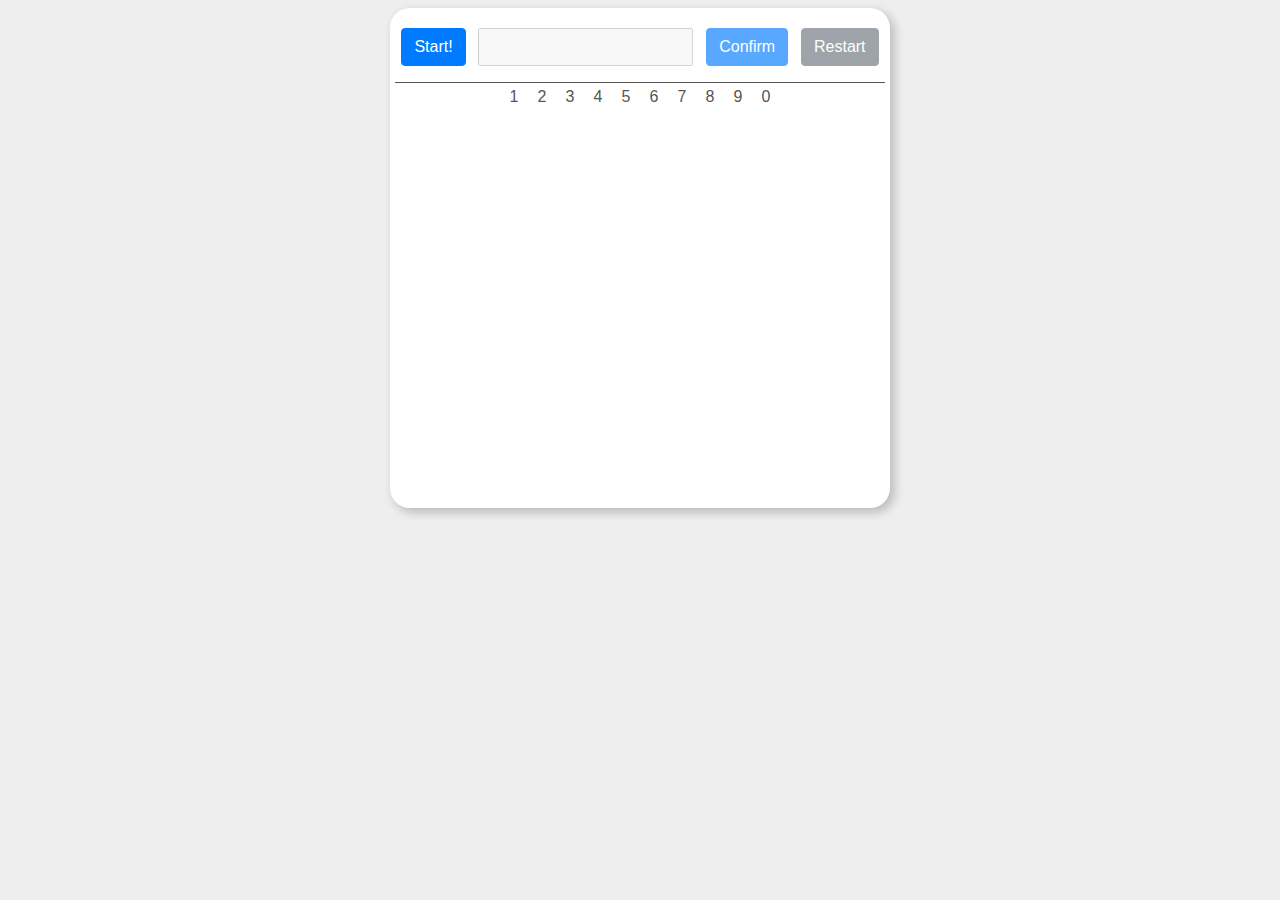
<file: introduction/js-practice/guess.html>
<!DOCTYPE html>
<html lang="en">
  <head>
    <meta charset="UTF-8" />
    <meta name="viewport" content="width=device-width, initial-scale=1.0" />
    <title>GUESS</title>
    <link
      rel="stylesheet"
      href="https://stackpath.bootstrapcdn.com/bootstrap/4.5.2/css/bootstrap.min.css"
      integrity="sha384-JcKb8q3iqJ61gNV9KGb8thSsNjpSL0n8PARn9HuZOnIxN0hoP+VmmDGMN5t9UJ0Z"
      crossorigin="anonymous"
    />
    <link rel="stylesheet" href="./guess.css" />
  </head>
  <body>
    <div class="container mt-2">
      <div class="row">
        <div class="buttonGroup pb-3">
          <div class="d-flex">
            <button class="btn btn-primary" id="start">Start!</button>
            <input type="number" id="reply" disabled />
            <button id="confirm" class="btn btn-primary" disabled>
              Confirm
            </button>
            <button id="restart" class="btn btn-secondary" disabled>
              Restart
            </button>
          </div>
        </div>
      </div>
      <div class="d-flex justify-content-center">
        <a
          class="number d-flex justify-content-center align-items-center m-1"
           
        >
          1
        </a>

        <a
          class="number d-flex justify-content-center align-items-center m-1"
           
        >
          2
        </a>

        <a
          class="number d-flex justify-content-center align-items-center m-1"
           
        >
          3
        </a>

        <a
          class="number d-flex justify-content-center align-items-center m-1"
           
        >
          4
        </a>

        <a
          class="number d-flex justify-content-center align-items-center m-1"
           
        >
          5
        </a>

        <a
          class="number d-flex justify-content-center align-items-center m-1"
           
        >
          6
        </a>

        <a
          class="number d-flex justify-content-center align-items-center m-1"
           
        >
          7
        </a>

        <a
          class="number d-flex justify-content-center align-items-center m-1"
           
        >
          8
        </a>

        <a
          class="number d-flex justify-content-center align-items-center m-1"
           
        >
          9
        </a>

        <a
          class="number d-flex justify-content-center align-items-center m-1"
           
        >
          0
        </a>
      </div>
      <div class="row d-flex justify-content-center mt-3 box">
        <table>
          <tbody id="tbodyDisplay"></tbody>
        </table>
      </div>
    </div>

    <script src="./guess.js"></script>
  </body>
</html>
</file>
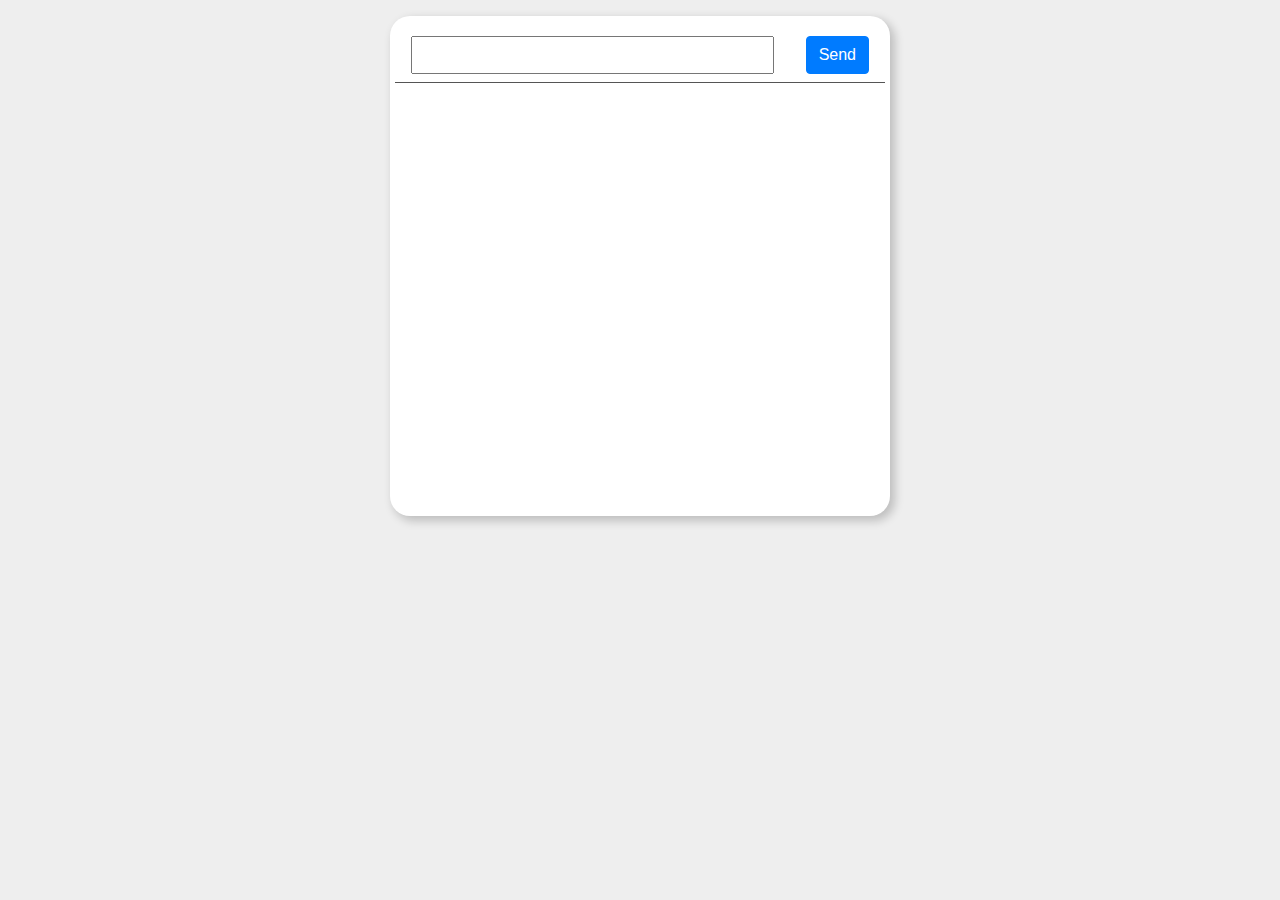
<file: introduction/js-practice/todolist.html>
<!DOCTYPE html>
<html lang="en">
  <head>
    <meta charset="UTF-8" />
    <meta name="viewport" content="width=device-width, initial-scale=1.0" />
    <title>todo list</title>
    <link
      rel="stylesheet"
      href="https://stackpath.bootstrapcdn.com/bootstrap/4.5.2/css/bootstrap.min.css"
      integrity="sha384-JcKb8q3iqJ61gNV9KGb8thSsNjpSL0n8PARn9HuZOnIxN0hoP+VmmDGMN5t9UJ0Z"
      crossorigin="anonymous"
    />
    <link rel="stylesheet" href="../../css/all.css" />
    <link
      rel="stylesheet"
      href="https://cdnjs.cloudflare.com/ajax/libs/animate.css/4.1.1/animate.min.css"
    />
    <link rel="stylesheet" href="./todolist.css" />
  </head>
  <body>
    <div class="container">
      <div class="row">
        <div class="inputArea pb-2">
          <div class="d-flex justify-content-center">
            <input id="input" type="text" />
            <button id="send" class="btn btn-primary">Send</button>
          </div>
        </div>
        <div class="todoDisplay">
          <ul id="todolist"></ul>
        </div>
      </div>
    </div>
  </body>

  <script src="./todolist.js"></script>
</html>
</file>
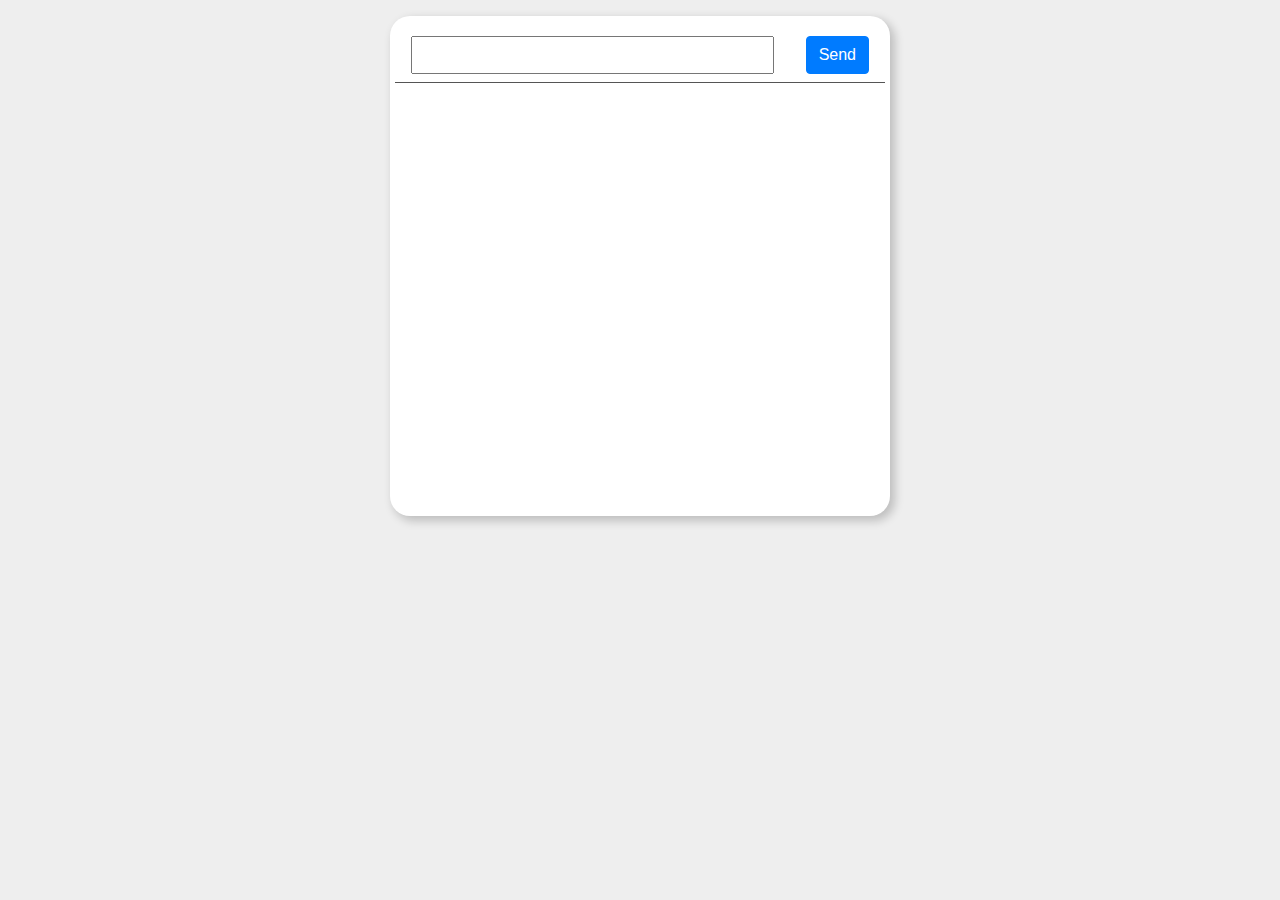
<file: js-practice/todolist/todolist.html>
<!DOCTYPE html>
<html lang="en">
  <head>
    <meta charset="UTF-8" />
    <meta name="viewport" content="width=device-width, initial-scale=1.0" />
    <title>todo list</title>
    <link
      rel="stylesheet"
      href="https://stackpath.bootstrapcdn.com/bootstrap/4.5.2/css/bootstrap.min.css"
      integrity="sha384-JcKb8q3iqJ61gNV9KGb8thSsNjpSL0n8PARn9HuZOnIxN0hoP+VmmDGMN5t9UJ0Z"
      crossorigin="anonymous"
    />
    <link rel="stylesheet" href="../../../css/all.css" />
    <link
      rel="stylesheet"
      href="https://cdnjs.cloudflare.com/ajax/libs/animate.css/4.1.1/animate.min.css"
    />
    <link rel="stylesheet" href="./todolist.css" />
  </head>
  <body>
    <div class="container">
      <div class="row">
        <div class="inputArea pb-2">
          <div class="d-flex justify-content-center">
            <input id="input" type="text" />
            <button id="send" class="btn btn-primary">Send</button>
          </div>
        </div>
        <div class="todoDisplay">
          <ul id="todolist"></ul>
        </div>
      </div>
    </div>
  </body>

  <script src="./todolist.js"></script>
</html>
</file>
<file: index.css>
* {
  font-family: "Trebuchet MS", "Lucida Sans Unicode", "Lucida Grande",
    "Lucida Sans", Arial, sans-serif;
}
body {
  background-color: #eee;
}
.homepage {
  width: 100vw;
  height: 100vh;
  display: flex;
  justify-content: center;
  align-items: center;
}
.infoCard {
  background-color: #fff;
  width: 25rem;
  height: 37.5rem;
  border-radius: 10px;
  box-shadow: 4px 4px 10px 1px rgba(0, 0, 0, 0.2);
  display: flex;
  position: relative;
  flex-direction: column;
  align-items: center;
  overflow: hidden;
}
.wallpaper {
  position: absolute;
  top: 0;
  width: 25rem;
  height: 12.5rem;
  background-image: url(./images/nyc.jpg);
  background-position: center;
  background-size: cover;
  opacity: 0.7;
}
.headpic {
  border-radius: 50%;
  width: 12.5rem;
  height: 12.5rem;
  margin-top: 6.25rem;
  background-image: url(./images/IMG_0775.jpg);
  background-size: cover;
  background-position: center;
  z-index: 1;
}
.name {
  font-size: 2rem;
  margin: 10px auto 5px auto;
  color: #555;
}
.job {
  font-size: 1.5rem;
  margin-bottom: 1.25rem;
  color: #555;
}
.content {
  text-align: center;
  font-size: 1.25rem;
  margin-bottom: 10px;
  color: #555;
}

.icon {
  margin: auto 10px;
}

.content > .icon {
  color: #555;
  font-size: 2rem;
  transition: 0.5s;
}
.content > .icon:hover {
  color: #fdc300;
}
.blankDiv {
  visibility: hidden;
}
.readmore {
  border-bottom: 0.5px solid #555;
  transition: 0.5s;
}
.readmore:hover {
  border-bottom: 0.5px solid #fdc300;
}
.readmore > a {
  text-decoration: none;
  color: #555;
  transition: 0.5s;
}
.readmore > a:hover {
  color: #fdc300;
}

@media (max-width: 540px) {
  .infoCard {
    width: 90vw;
    height: 135vw;
  }
  .wallpaper {
    width: 90vw;
    height: 45vw;
  }
  .headpic {
    width: 45vw;
    height: 45vw;
    margin-top: 22vw;
    background-size: cover;
    background-position: center;
    z-index: 1;
  }
  .name {
    font-size: 1.25rem;
  }
  .job {
    font-size: 1.125rem;
  }
  .content {
    font-size: 1rem;
  }

  .icon {
    margin: auto 0.5rem;
  }

  .content > .icon {
    font-size: 1rem;
  }
  .readmore {
    margin-bottom: 0.5rem;
  }
}
</file>
<file: js-practice/black-jack/index.css>
.btn-groups{
    margin: 1rem 0;
}

#player{
    min-height: 12rem;
}
</file>
<file: introduction/js-practice/guess.css>
body {
  background-color: #eee;
}
.d-flex > a {
  text-decoration: none;
  color: #555;
}
.container {
  background-color: #fff;
  border-radius: 20px;
  width: 31.25rem;
  height: 31.25rem;
  padding: 1.25rem;
  box-shadow: 4px 4px 10px 1px rgba(0, 0, 0, 0.2);
}

.buttonGroup {
  width: 100%;
  border-bottom: solid 0.5px #555;
}
.buttonGroup > .d-flex {
  justify-content: space-around;
}
.number {
  width: 1.25rem;
  height: 1.25rem;
}
.numberClick {
  background-color: #efefef;
  border-radius: 50%;
  box-shadow: -1px -1px 2px 1px #999;
}


@media (max-width: 540px) {
  .container {
    width: 90vw;
    height: 90vh;
    min-height: 30rem;
  }

  .buttonGroup > .d-flex {
    flex-wrap: wrap;
    justify-content: start;
  }
  .buttonGroup > .d-flex > button,
  input {
    margin: 1px;
  }
  #reply {
    width: 90%;
  }
  #start {
    width: 30%;
  }
  #confirm,
  #restart {
    width: 45%;
  }
}
</file>
<file: introduction/js-practice/todolist.css>
* {
  padding: 0;
  margin: 0;
}
a {
  margin-right: 1rem;
}
a:hover {
  text-decoration: none;
}

body {
  background-color: #eee;
  padding-top: 1rem;
}
.container {
  background-color: #fff;
  border-radius: 20px;
  width: 31.25rem;
  height: 31.25rem;
  padding: 1.25rem;
  box-shadow: 4px 4px 10px 1px rgba(0, 0, 0, 0.2);
}

.inputArea {
  width: 100%;
  border-bottom: solid 0.5px #555;
}
.inputArea input{
  flex-grow: 1;
}
.todoDisplay {
  margin-top: 1rem;
  width: 100%;
  padding: 0 1rem;
}
ul {
  list-style-type: none;
}
li {
  margin: 0.5rem 0;
  box-shadow: 4px 4px 10px 1px rgba(0, 0, 0, 0.2);
  min-height: 4rem;
  background-color: rgb(250, 244, 155);
}

li > div {
  width: 100%;
}

.completedBtn {
  border: rgba(85, 85, 85, 0.212) solid 1px;
  height: 2rem;
  width: 2rem;
  border-radius: 50%;
  transition: 0.5s;
  flex-grow: 0;
}


.completedBtn:hover {
  background-color: #fd7e14;
  border: none;
}
.completedBtn:hover .fa-check {
  color: rgb(250, 244, 155);
}
.fa-check,
.fa-trash-alt,
.fa-pen {
  color: rgba(85, 85, 85, 0.212);
  transition: 0.5s;
}

.todoItem {
  overflow: hidden;
  flex-grow: 1;
}
.todoItemChecked {
  color: rgb(180, 180, 180);
}
.editnDeleteBtns {
  flex-grow: 0;
}
.deleteBtn,
.editBtn {
  height: 4rem;
  width: 2rem;
  transition: 0.5s;
}
.deleteBtn:hover i {
  color: #dc3545;
}
.editBtn:hover i {
  color: #007bff;
}

#input,
#send {
  margin: 0 1rem;
}

#editInput{
  flex-grow: 1;
}
.saveBtn{
  flex-grow: 0;
  margin-left: 1rem;
}

@media (max-width: 540px) {
  .container {
    width: 90vw;
    height: 90vh;
    min-height: 30rem;
  }
}
</file>
<file: js-practice/todolist/todolist.css>
* {
  padding: 0;
  margin: 0;
}
a {
  margin-right: 1rem;
}
a:hover {
  text-decoration: none;
}

body {
  background-color: #eee;
  padding: 1rem;
}
.container {
  background-color: #fff;
  border-radius: 20px;
  width: 31.25rem;
  min-height: 31.25rem;
  padding: 1.25rem;
  box-shadow: 4px 4px 10px 1px rgba(0, 0, 0, 0.2);
}

.inputArea {
  width: 100%;
  border-bottom: solid 0.5px #555;
}
.inputArea input {
  flex-grow: 1;
}
.todoDisplay {
  margin-top: 1rem;
  width: 100%;
  padding: 0 1rem;
}
ul {
  list-style-type: none;
}
li {
  margin: 0.5rem 0;
  box-shadow: 4px 4px 10px 1px rgba(0, 0, 0, 0.2);
  min-height: 4rem;
  background-color: rgb(250, 244, 155);
}

li > div {
  width: 100%;
}

.completedBtn {
  border: rgba(85, 85, 85, 0.212) solid 1px;
  height: 2rem;
  width: 2rem;
  border-radius: 50%;
  transition: 0.5s;
  flex-grow: 0;
}

.completedBtn:hover {
  background-color: #fd7e14;
  border: none;
}
.completedBtn:hover .fa-check {
  color: rgb(250, 244, 155);
}
.fa-check,
.fa-trash-alt,
.fa-pen {
  color: rgba(85, 85, 85, 0.212);
  transition: 0.5s;
}

.todoItem {
  overflow: hidden;
  flex-grow: 1;
}
.todoItemChecked {
  color: rgb(180, 180, 180);
}
.editnDeleteBtns {
  flex-grow: 0;
}
.deleteBtn,
.editBtn {
  height: 4rem;
  width: 2rem;
  transition: 0.5s;
}
.deleteBtn:hover i {
  color: #dc3545;
}
.editBtn:hover i {
  color: #007bff;
}

#input,
#send {
  margin: 0 1rem;
}

#editInput {
  flex-grow: 1;
}
.saveBtn {
  flex-grow: 0;
  margin-left: 1rem;
}

@media (max-width: 540px) {
  .container {
    width: 90vw;
    height: 90vh;
    min-height: 30rem;
  }
  a {
    margin-right: 0rem;
  }
  .saveBtn {
    font-size: 0.5rem;
    padding: 0.125rem;
    width: 2.5rem;
    height: 2rem;
    margin: 0;
  }
  .completedBtn {
    width: 2rem;
    height: 2rem;
  }
}
</file>
